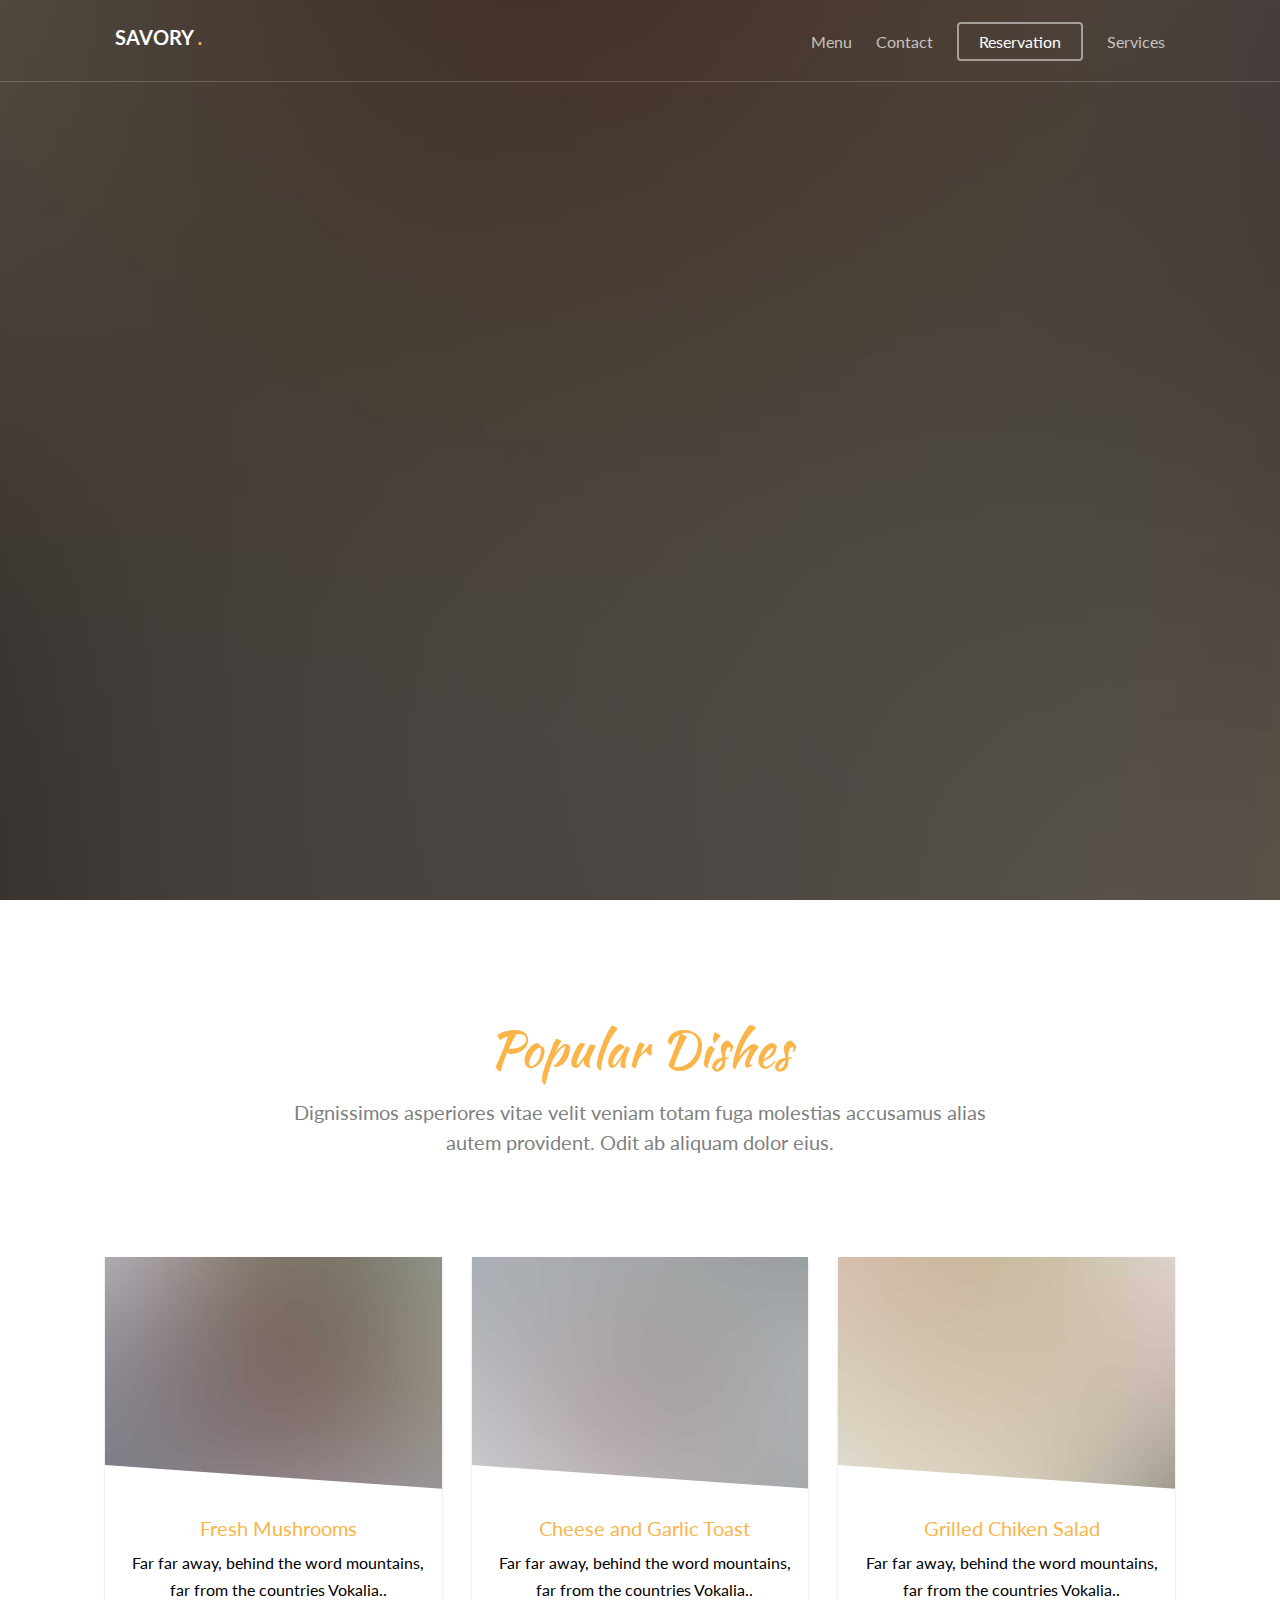
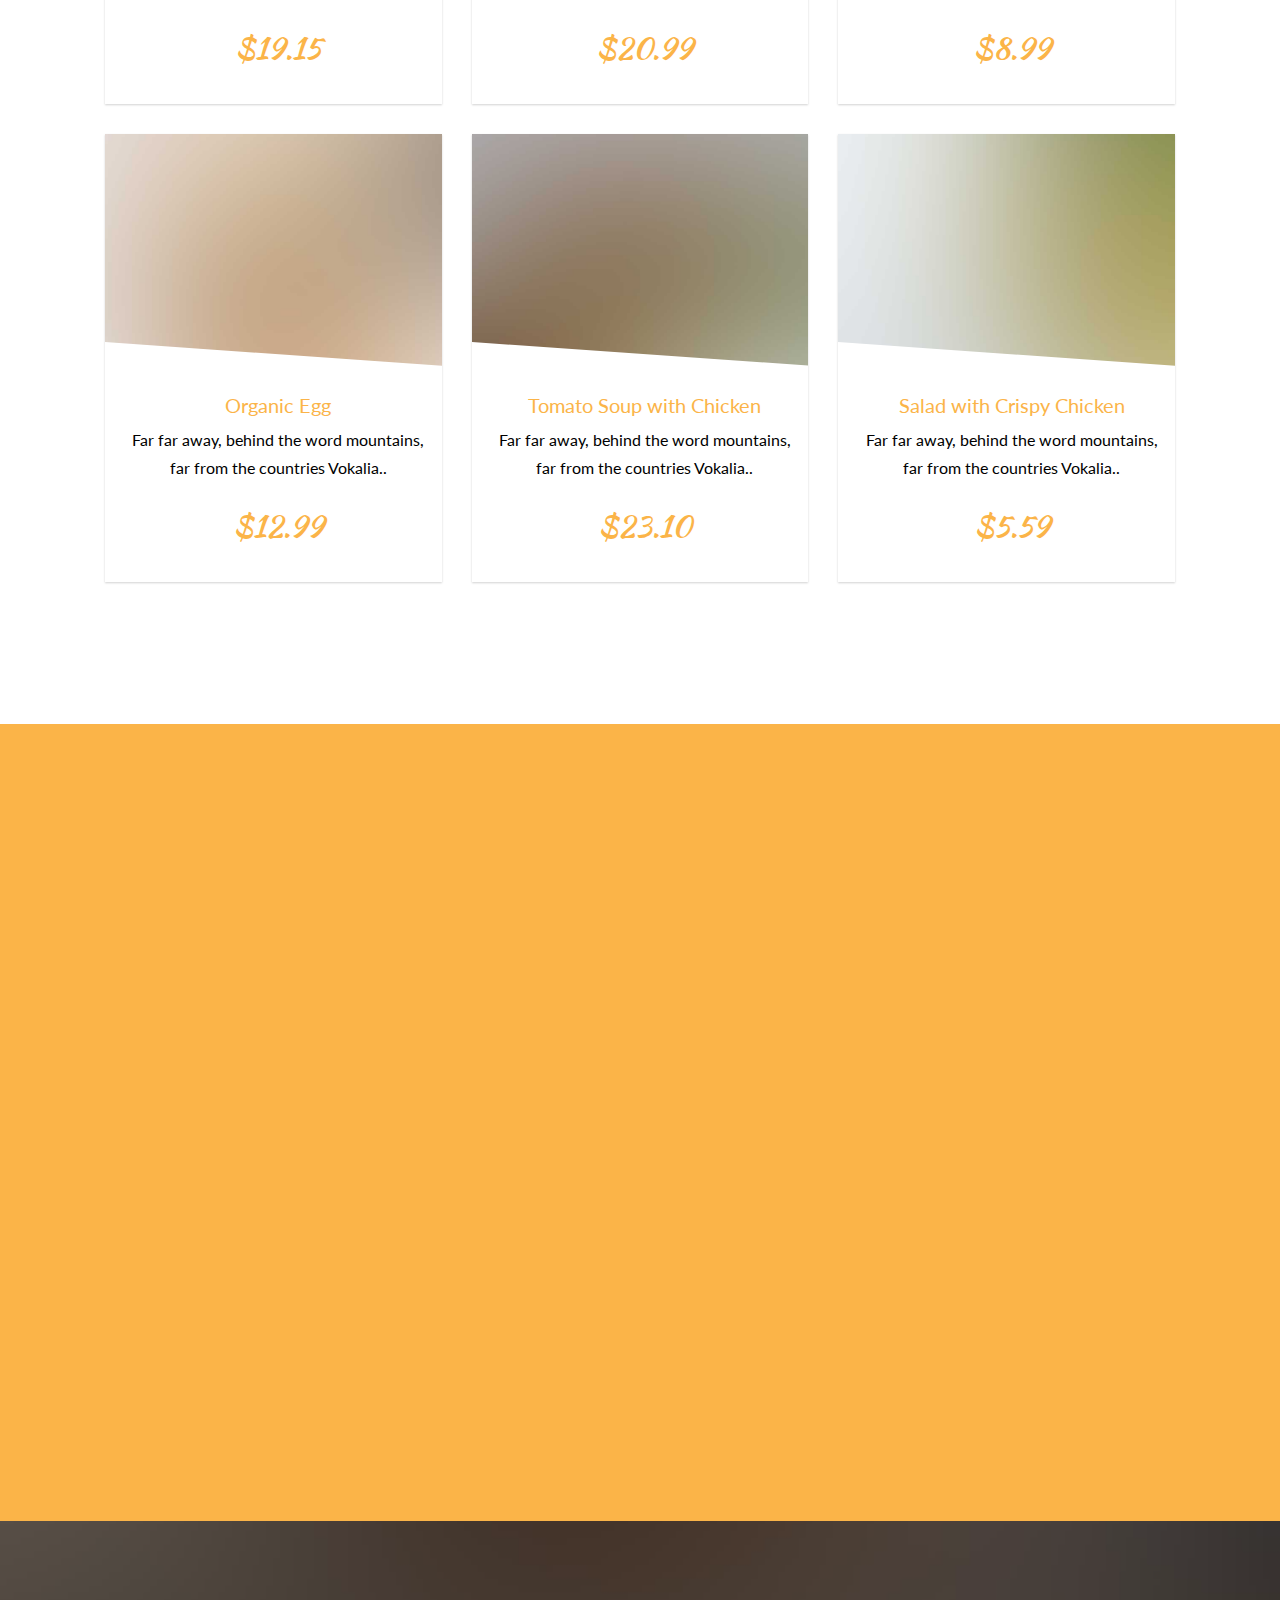
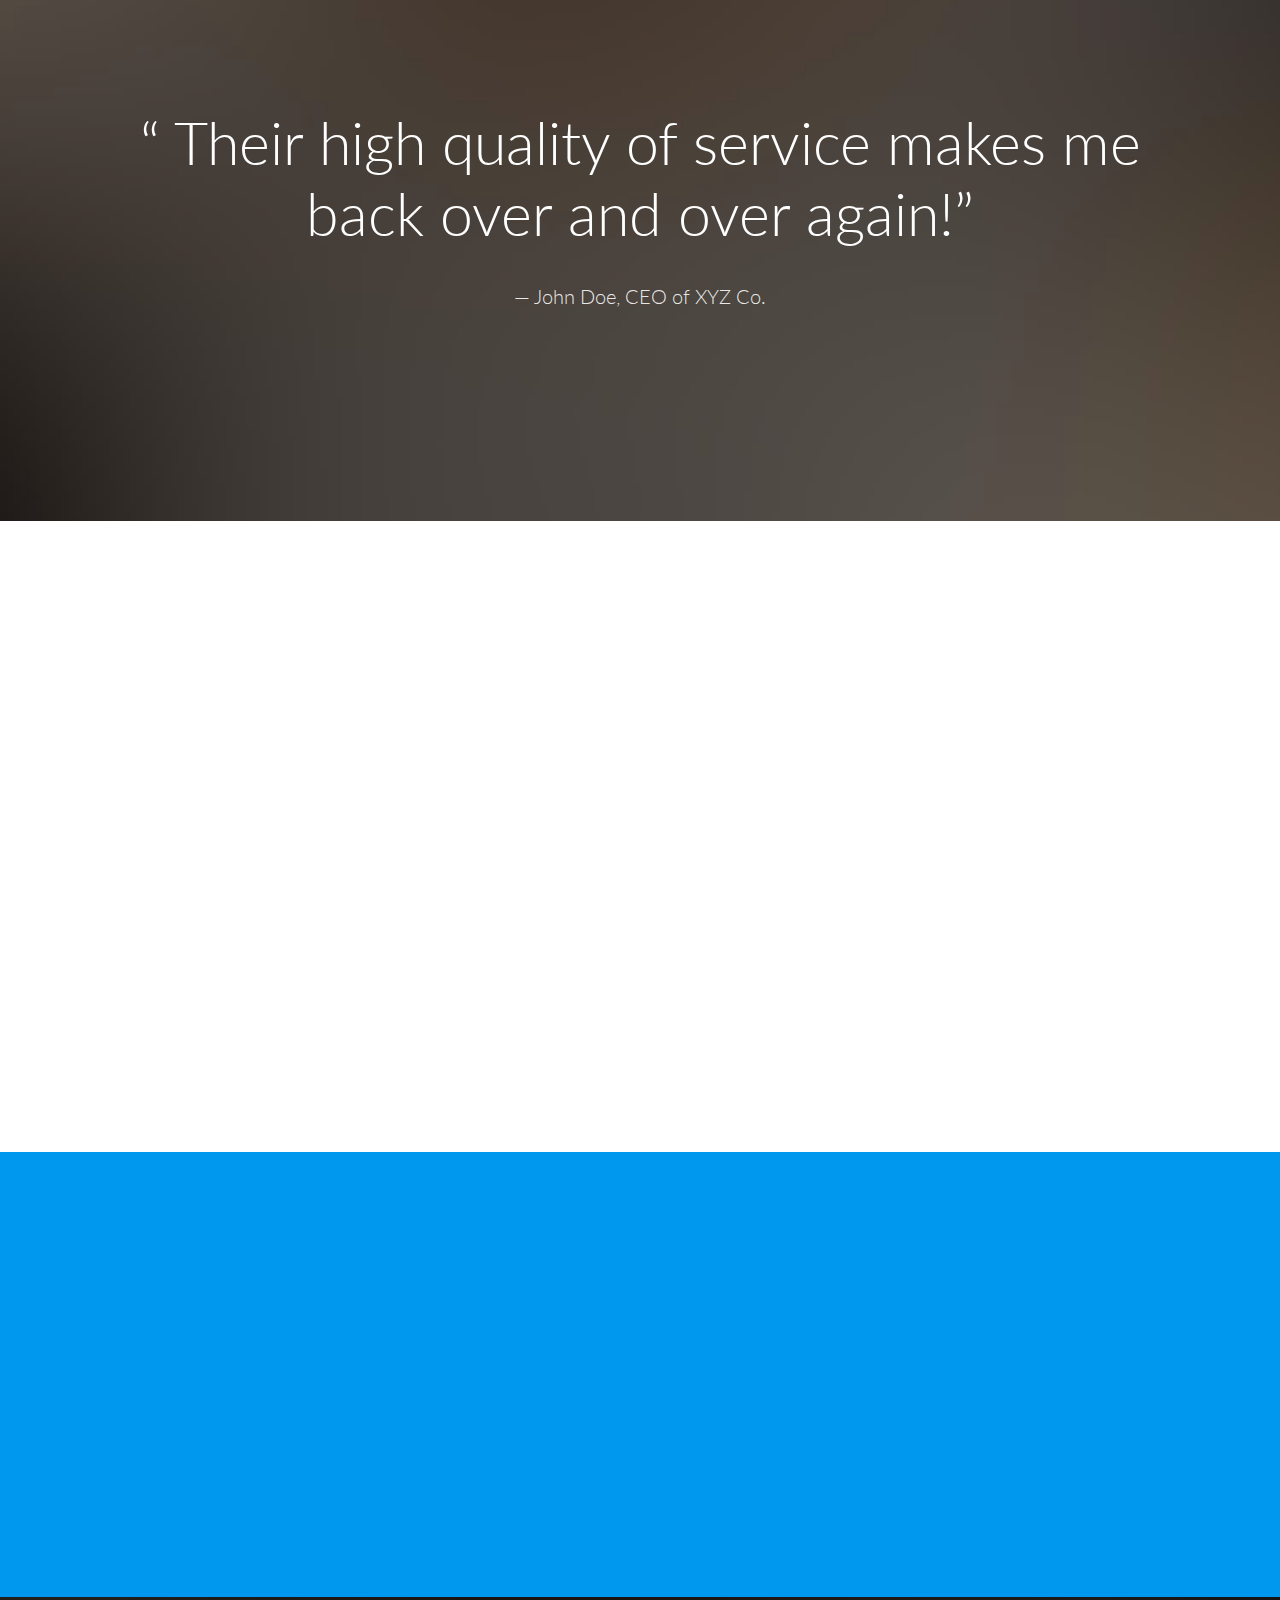
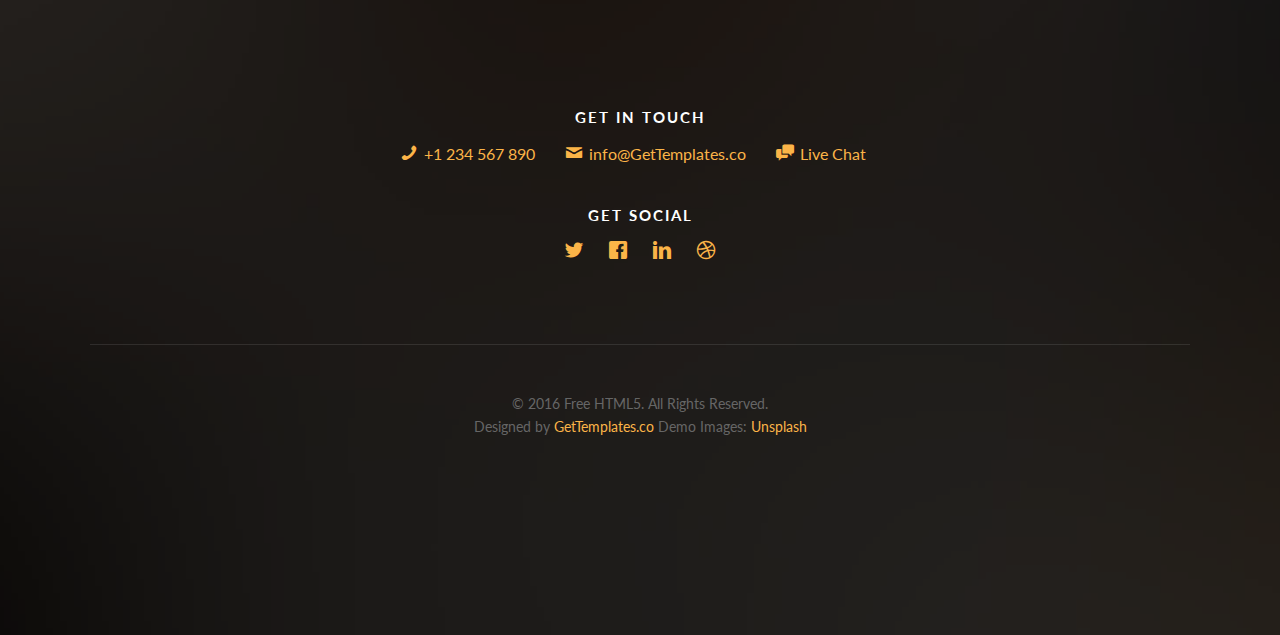
<file: index.html>
﻿<!DOCTYPE HTML>
<!--
	Aesthetic by gettemplates.co
	Twitter: http://twitter.com/gettemplateco
	URL: http://gettemplates.co
-->
<html>
	<head>
	<meta charset="utf-8">
	<meta http-equiv="X-UA-Compatible" content="IE=edge">
	<title>Savory &mdash; Free Website Template, Free HTML5 Template by GetTemplates.co</title>
	<meta name="viewport" content="width=device-width, initial-scale=1">
	<meta name="description" content="Free HTML5 Website Template by GetTemplates.co" />
	<meta name="keywords" content="free website templates, free html5, free template, free bootstrap, free website template, html5, css3, mobile first, responsive" />
	<meta name="author" content="GetTemplates.co" />

  	<!-- Facebook and Twitter integration -->
	<meta property="og:title" content=""/>
	<meta property="og:image" content=""/>
	<meta property="og:url" content=""/>
	<meta property="og:site_name" content=""/>
	<meta property="og:description" content=""/>
	<meta name="twitter:title" content="" />
	<meta name="twitter:image" content="" />
	<meta name="twitter:url" content="" />
	<meta name="twitter:card" content="" />

	<link href="https://fonts.googleapis.com/css?family=Lato:300,400,700" rel="stylesheet">
	<link href="https://fonts.googleapis.com/css?family=Kaushan+Script" rel="stylesheet">
	
	<!-- Animate.css -->
	<link rel="stylesheet" href="css/animate.css">
	<!-- Icomoon Icon Fonts-->
	<link rel="stylesheet" href="css/icomoon.css">
	<!-- Themify Icons-->
	<link rel="stylesheet" href="css/themify-icons.css">
	<!-- Bootstrap  -->
	<link rel="stylesheet" href="css/bootstrap.css">

	<!-- Magnific Popup -->
	<link rel="stylesheet" href="css/magnific-popup.css">

	<!-- Bootstrap DateTimePicker -->
	<link rel="stylesheet" href="css/bootstrap-datetimepicker.min.css">

	<!-- Owl Carousel  -->
	<link rel="stylesheet" href="css/owl.carousel.min.css">
	<link rel="stylesheet" href="css/owl.theme.default.min.css">

	<!-- Theme style  -->
	<link rel="stylesheet" href="css/style.css">

	<!-- Modernizr JS -->
	<script src="js/modernizr-2.6.2.min.js"></script>
	<!-- FOR IE9 below -->
	<!--[if lt IE 9]>
	<script src="js/respond.min.js"></script>
	<![endif]-->

	</head>
	<body>
		
	<div class="gtco-loader"></div>
	
	<div id="page">

	
	<!-- <div class="page-inner"> -->
	<nav class="gtco-nav" role="navigation">
		<div class="gtco-container">
			
			<div class="row">
				<div class="col-sm-4 col-xs-12">
					<div id="gtco-logo"><a href="index.html">Savory <em>.</em></a></div>
				</div>
				<div class="col-xs-8 text-right menu-1">
					<ul>
						<li><a href="menu.html">Menu</a></li>
                        <li><a href="contact.html">Contact</a></li>
                        <li class="btn-cta"><a href="#"><span>Reservation</span></a></li>
						<li class="has-dropdown">
							<a href="services.html">Services</a>
							<ul class="dropdown">
								<li><a href="#">Food Catering</a></li>
								<li><a href="#">Wedding Celebration</a></li>
								<li><a href="#">Birthday's Celebration</a></li>
							</ul>
						</li>
						
					</ul>	
				</div>
			</div>
			
		</div>
	</nav>
	
	<header id="gtco-header" class="gtco-cover gtco-cover-md" role="banner" style="background-image: url(images/img_bg_1.jpg)" data-stellar-background-ratio="0.5">
		<div class="overlay"></div>
		<div class="gtco-container">
			<div class="row">
				<div class="col-md-12 col-md-offset-0 text-left">
					

					<div class="row row-mt-15em">
						<div class="col-md-7 mt-text animate-box" data-animate-effect="fadeInUp">
							<span class="intro-text-small">Hand-crafted by <a href="http://gettemplates.co" target="_blank">GetTemplates.co</a></span>
							<h1 class="cursive-font">All in good taste!</h1>	
						</div>
						<div class="col-md-4 col-md-push-1 animate-box" data-animate-effect="fadeInRight">
							<div class="form-wrap">
								<div class="tab">
									
									<div class="tab-content">
										<div class="tab-content-inner active" data-content="signup">
											<h3 class="cursive-font">Table Reservation</h3>
											<form action="#">
												<div class="row form-group">
													<div class="col-md-12">
														<label for="activities">Persons</label>
														<select name="#" id="activities" class="form-control">
															<option value="">Persons</option>
															<option value="">1</option>
															<option value="">2</option>
															<option value="">3</option>
															<option value="">4</option>
															<option value="">5+</option>
														</select>
													</div>
												</div>
												<div class="row form-group">
													<div class="col-md-12">
														<label for="date-start">Date</label>
														<input type="text" id="date" class="form-control">
													</div>
												</div>
												<div class="row form-group">
													<div class="col-md-12">
														<label for="date-start">Time</label>
														<input type="text" id="time" class="form-control">
													</div>
												</div>

												<div class="row form-group">
													<div class="col-md-12">
														<input type="submit" class="btn btn-primary btn-block" value="Reserve Now">
													</div>
												</div>
											</form>	
										</div>

										
									</div>
								</div>
							</div>
						</div>
					</div>
							
					
				</div>
			</div>
		</div>
	</header>

	
	
	<div class="gtco-section">
		<div class="gtco-container">
			<div class="row">
				<div class="col-md-8 col-md-offset-2 text-center gtco-heading">
					<h2 class="cursive-font primary-color">Popular Dishes</h2>
					<p>Dignissimos asperiores vitae velit veniam totam fuga molestias accusamus alias autem provident. Odit ab aliquam dolor eius.</p>
				</div>
			</div>
			<div class="row">

				<div class="col-lg-4 col-md-4 col-sm-6">
					<a href="images/img_1.jpg" class="fh5co-card-item image-popup">
						<figure>
							<div class="overlay"><i class="ti-plus"></i></div>
							<img src="images/img_1.jpg" alt="Image" class="img-responsive">
						</figure>
						<div class="fh5co-text">
							<h2>Fresh Mushrooms</h2>
							<p>Far far away, behind the word mountains, far from the countries Vokalia..</p>
							<p><span class="price cursive-font">$19.15</span></p>
						</div>
					</a>
				</div>
				<div class="col-lg-4 col-md-4 col-sm-6">
					<a href="images/img_2.jpg" class="fh5co-card-item image-popup">
						<figure>
							<div class="overlay"><i class="ti-plus"></i></div>
							<img src="images/img_2.jpg" alt="Image" class="img-responsive">
						</figure>
						<div class="fh5co-text">
							<h2>Cheese and Garlic Toast</h2>
							<p>Far far away, behind the word mountains, far from the countries Vokalia..</p>
							<p><span class="price cursive-font">$20.99</span></p>
						</div>
					</a>
				</div>
				<div class="col-lg-4 col-md-4 col-sm-6">
					<a href="images/img_3.jpg" class="fh5co-card-item image-popup">
						<figure>
							<div class="overlay"><i class="ti-plus"></i></div>
							<img src="images/img_3.jpg" alt="Image" class="img-responsive">
						</figure>
						<div class="fh5co-text">
							<h2>Grilled Chiken Salad</h2>
							<p>Far far away, behind the word mountains, far from the countries Vokalia..</p>
							<p><span class="price cursive-font">$8.99</span></p>

						</div>
					</a>
				</div>


				<div class="col-lg-4 col-md-4 col-sm-6">
					<a href="images/img_4.jpg" class="fh5co-card-item image-popup">
						<figure>
							<div class="overlay"><i class="ti-plus"></i></div>
							<img src="images/img_4.jpg" alt="Image" class="img-responsive">
						</figure>
						<div class="fh5co-text">
							<h2>Organic Egg</h2>
							<p>Far far away, behind the word mountains, far from the countries Vokalia..</p>
							<p><span class="price cursive-font">$12.99</span></p>
						</div>
					</a>
				</div>

				<div class="col-lg-4 col-md-4 col-sm-6">
					<a href="images/img_5.jpg" class="fh5co-card-item image-popup">
						<figure>
							<div class="overlay"><i class="ti-plus"></i></div>
							<img src="images/img_5.jpg" alt="Image" class="img-responsive">
						</figure>
						<div class="fh5co-text">
							<h2>Tomato Soup with Chicken</h2>
							<p>Far far away, behind the word mountains, far from the countries Vokalia..</p>
							<p><span class="price cursive-font">$23.10</span></p>
						</div>
					</a>
				</div>

				<div class="col-lg-4 col-md-4 col-sm-6">
					<a href="images/img_6.jpg" class="fh5co-card-item image-popup">
						<figure>
							<div class="overlay"><i class="ti-plus"></i></div>
							<img src="images/img_6.jpg" alt="Image" class="img-responsive">
						</figure>
						<div class="fh5co-text">
							<h2>Salad with Crispy Chicken</h2>
							<p>Far far away, behind the word mountains, far from the countries Vokalia..</p>
							<p><span class="price cursive-font">$5.59</span></p>
						</div>
					</a>
				</div>

			</div>
		</div>
	</div>
	
	<div id="gtco-features">
		<div class="gtco-container">
			<div class="row">
				<div class="col-md-8 col-md-offset-2 text-center gtco-heading animate-box">
					<h2 class="cursive-font">Our Services</h2>
					<p>Dignissimos asperiores vitae velit veniam totam fuga molestias accusamus alias autem provident. Odit ab aliquam dolor eius.</p>
				</div>
			</div>
			<div class="row">
				<div class="col-md-4 col-sm-6">
					<div class="feature-center animate-box" data-animate-effect="fadeIn">
						<span class="icon">
							<i class="ti-face-smile"></i>
						</span>
						<h3>Happy People</h3>
						<p>Dignissimos asperiores vitae velit veniam totam fuga molestias accusamus alias autem provident. Odit ab aliquam dolor eius.</p>
					</div>
				</div>
				<div class="col-md-4 col-sm-6">
					<div class="feature-center animate-box" data-animate-effect="fadeIn">
						<span class="icon">
							<i class="ti-thought"></i>
						</span>
						<h3>Creative Culinary</h3>
						<p>Dignissimos asperiores vitae velit veniam totam fuga molestias accusamus alias autem provident. Odit ab aliquam dolor eius.</p>
					</div>
				</div>
				<div class="col-md-4 col-sm-6">
					<div class="feature-center animate-box" data-animate-effect="fadeIn">
						<span class="icon">
							<i class="ti-truck"></i>
						</span>
						<h3>Food Delivery</h3>
						<p>Dignissimos asperiores vitae velit veniam totam fuga molestias accusamus alias autem provident. Odit ab aliquam dolor eius.</p>
					</div>
				</div>
				

			</div>
		</div>
	</div>


	<div class="gtco-cover gtco-cover-sm" style="background-image: url(images/img_bg_1.jpg)"  data-stellar-background-ratio="0.5">
		<div class="overlay"></div>
		<div class="gtco-container text-center">
			<div class="display-t">
				<div class="display-tc">
					<h1>&ldquo; Their high quality of service makes me back over and over again!&rdquo;</h1>
					<p>&mdash; John Doe, CEO of XYZ Co.</p>
				</div>	
			</div>
		</div>
	</div>

	<div id="gtco-counter" class="gtco-section">
		<div class="gtco-container">

			<div class="row">
				<div class="col-md-8 col-md-offset-2 text-center gtco-heading animate-box">
					<h2 class="cursive-font primary-color">Fun Facts</h2>
					<p>Dignissimos asperiores vitae velit veniam totam fuga molestias accusamus alias autem provident. Odit ab aliquam dolor eius.</p>
				</div>
			</div>

			<div class="row">
				
				<div class="col-md-3 col-sm-6 animate-box" data-animate-effect="fadeInUp">
					<div class="feature-center">
						<span class="counter js-counter" data-from="0" data-to="5" data-speed="5000" data-refresh-interval="50">1</span>
						<span class="counter-label">Avg. Rating</span>

					</div>
				</div>
				<div class="col-md-3 col-sm-6 animate-box" data-animate-effect="fadeInUp">
					<div class="feature-center">
						<span class="counter js-counter" data-from="0" data-to="43" data-speed="5000" data-refresh-interval="50">1</span>
						<span class="counter-label">Food Types</span>
					</div>
				</div>
				<div class="col-md-3 col-sm-6 animate-box" data-animate-effect="fadeInUp">
					<div class="feature-center">
						<span class="counter js-counter" data-from="0" data-to="32" data-speed="5000" data-refresh-interval="50">1</span>
						<span class="counter-label">Chef Cook</span>
					</div>
				</div>
				<div class="col-md-3 col-sm-6 animate-box" data-animate-effect="fadeInUp">
					<div class="feature-center">
						<span class="counter js-counter" data-from="0" data-to="1985" data-speed="5000" data-refresh-interval="50">1</span>
						<span class="counter-label">Year Started</span>

					</div>
				</div>
					
			</div>
		</div>
	</div>

	

	<div id="gtco-subscribe">
		<div class="gtco-container">
			<div class="row animate-box">
				<div class="col-md-8 col-md-offset-2 text-center gtco-heading">
					<h2 class="cursive-font">Subscribe</h2>
					<p>Be the first to know about the new templates.</p>
				</div>
			</div>
			<div class="row animate-box">
				<div class="col-md-8 col-md-offset-2">
					<form class="form-inline">
						<div class="col-md-6 col-sm-6">
							<div class="form-group">
								<label for="email" class="sr-only">Email</label>
								<input type="email" class="form-control" id="email" placeholder="Your Email">
							</div>
						</div>
						<div class="col-md-6 col-sm-6">
							<button type="submit" class="btn btn-default btn-block">Subscribe</button>
						</div>
					</form>
				</div>
			</div>
		</div>
	</div>

	<footer id="gtco-footer" role="contentinfo" style="background-image: url(images/img_bg_1.jpg)" data-stellar-background-ratio="0.5">
		<div class="overlay"></div>
		<div class="gtco-container">
			<div class="row row-pb-md">

				

				
				<div class="col-md-12 text-center">
					<div class="gtco-widget">
						<h3>Get In Touch</h3>
						<ul class="gtco-quick-contact">
							<li><a href="#"><i class="icon-phone"></i> +1 234 567 890</a></li>
							<li><a href="#"><i class="icon-mail2"></i> info@GetTemplates.co</a></li>
							<li><a href="#"><i class="icon-chat"></i> Live Chat</a></li>
						</ul>
					</div>
					<div class="gtco-widget">
						<h3>Get Social</h3>
						<ul class="gtco-social-icons">
							<li><a href="#"><i class="icon-twitter"></i></a></li>
							<li><a href="#"><i class="icon-facebook"></i></a></li>
							<li><a href="#"><i class="icon-linkedin"></i></a></li>
							<li><a href="#"><i class="icon-dribbble"></i></a></li>
						</ul>
					</div>
				</div>

				<div class="col-md-12 text-center copyright">
					<p><small class="block">&copy; 2016 Free HTML5. All Rights Reserved.</small> 
						<small class="block">Designed by <a href="http://gettemplates.co/" target="_blank">GetTemplates.co</a> Demo Images: <a href="http://unsplash.com/" target="_blank">Unsplash</a></small></p>
				</div>

			</div>

			

		</div>
	</footer>
	<!-- </div> -->

	</div>

	<div class="gototop js-top">
		<a href="#" class="js-gotop"><i class="icon-arrow-up"></i></a>
	</div>
	
	<!-- jQuery -->
	<script src="js/jquery.min.js"></script>
	<!-- jQuery Easing -->
	<script src="js/jquery.easing.1.3.js"></script>
	<!-- Bootstrap -->
	<script src="js/bootstrap.min.js"></script>
	<!-- Waypoints -->
	<script src="js/jquery.waypoints.min.js"></script>
	<!-- Carousel -->
	<script src="js/owl.carousel.min.js"></script>
	<!-- countTo -->
	<script src="js/jquery.countTo.js"></script>

	<!-- Stellar Parallax -->
	<script src="js/jquery.stellar.min.js"></script>

	<!-- Magnific Popup -->
	<script src="js/jquery.magnific-popup.min.js"></script>
	<script src="js/magnific-popup-options.js"></script>
	
	<script src="js/moment.min.js"></script>
	<script src="js/bootstrap-datetimepicker.min.js"></script>


	<!-- Main -->
	<script src="js/main.js"></script>

	</body>
</html>
</file>
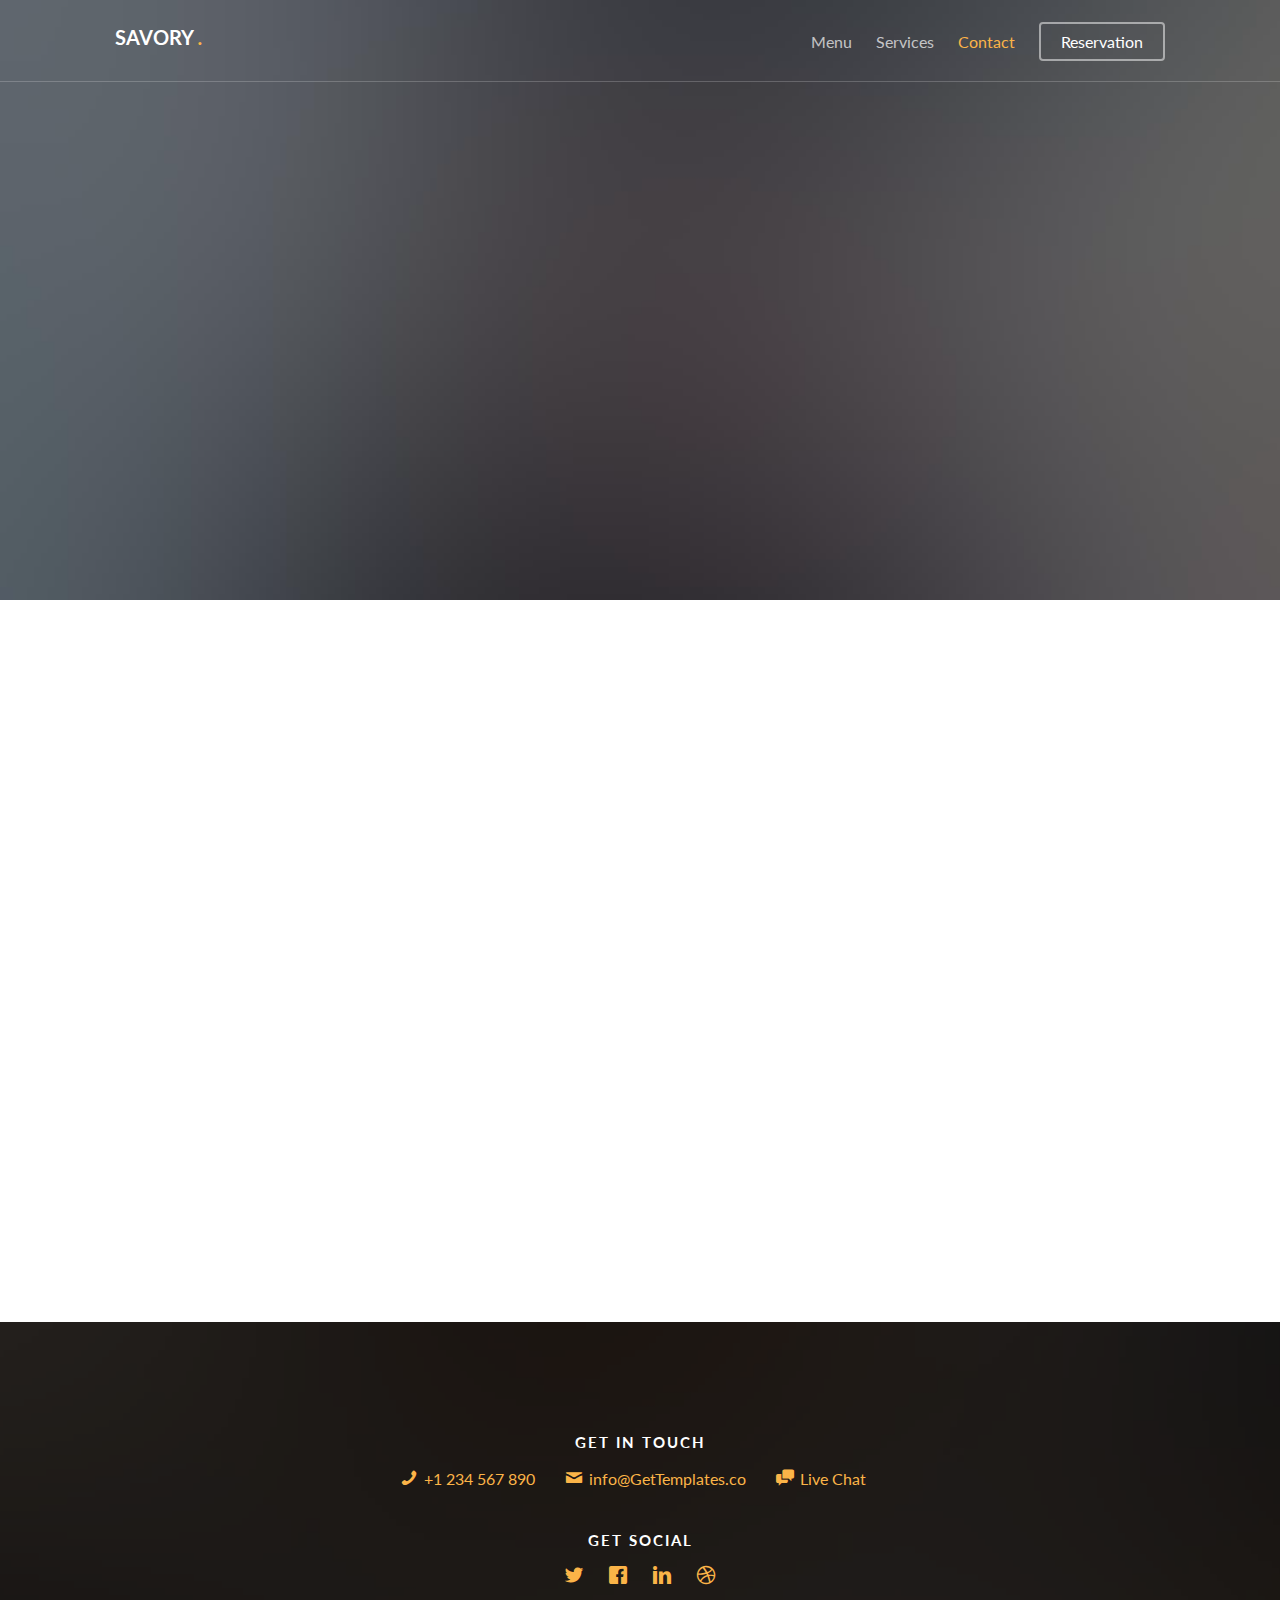
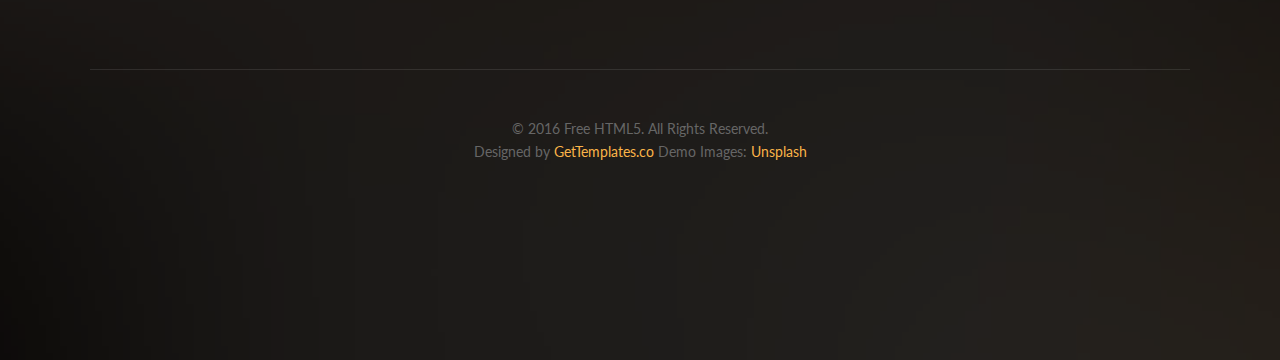
<file: contact.html>
<!DOCTYPE HTML>
<!--
	Aesthetic by gettemplates.co
	Twitter: http://twitter.com/gettemplateco
	URL: http://gettemplates.co
-->
<html>
	<head>
	<meta charset="utf-8">
	<meta http-equiv="X-UA-Compatible" content="IE=edge">
	<title>Savory &mdash; Free Website Template, Free HTML5 Template by GetTemplates.co</title>
	<meta name="viewport" content="width=device-width, initial-scale=1">
	<meta name="description" content="Free HTML5 Website Template by GetTemplates.co" />
	<meta name="keywords" content="free website templates, free html5, free template, free bootstrap, free website template, html5, css3, mobile first, responsive" />
	<meta name="author" content="GetTemplates.co" />

  	<!-- Facebook and Twitter integration -->
	<meta property="og:title" content=""/>
	<meta property="og:image" content=""/>
	<meta property="og:url" content=""/>
	<meta property="og:site_name" content=""/>
	<meta property="og:description" content=""/>
	<meta name="twitter:title" content="" />
	<meta name="twitter:image" content="" />
	<meta name="twitter:url" content="" />
	<meta name="twitter:card" content="" />

	<link href="https://fonts.googleapis.com/css?family=Lato:300,400,700" rel="stylesheet">
	<link href="https://fonts.googleapis.com/css?family=Kaushan+Script" rel="stylesheet">
	
	<!-- Animate.css -->
	<link rel="stylesheet" href="css/animate.css">
	<!-- Icomoon Icon Fonts-->
	<link rel="stylesheet" href="css/icomoon.css">
	<!-- Themify Icons-->
	<link rel="stylesheet" href="css/themify-icons.css">
	<!-- Bootstrap  -->
	<link rel="stylesheet" href="css/bootstrap.css">

	<!-- Magnific Popup -->
	<link rel="stylesheet" href="css/magnific-popup.css">

	<!-- Bootstrap DateTimePicker -->
	<link rel="stylesheet" href="css/bootstrap-datetimepicker.min.css">



	<!-- Owl Carousel  -->
	<link rel="stylesheet" href="css/owl.carousel.min.css">
	<link rel="stylesheet" href="css/owl.theme.default.min.css">

	<!-- Theme style  -->
	<link rel="stylesheet" href="css/style.css">

	<!-- Modernizr JS -->
	<script src="js/modernizr-2.6.2.min.js"></script>
	<!-- FOR IE9 below -->
	<!--[if lt IE 9]>
	<script src="js/respond.min.js"></script>
	<![endif]-->

	</head>
	<body>
		
	<div class="gtco-loader"></div>
	
	<div id="page">

	
	<!-- <div class="page-inner"> -->
	<nav class="gtco-nav" role="navigation">
		<div class="gtco-container">
			
			<div class="row">
				<div class="col-sm-4 col-xs-12">
					<div id="gtco-logo"><a href="index.html">Savory <em>.</em></a></div>
				</div>
				<div class="col-xs-8 text-right menu-1">
					<ul>
						<li><a href="menu.html">Menu</a></li>
						<li class="has-dropdown">
							<a href="services.html">Services</a>
							<ul class="dropdown">
								<li><a href="#">Food Catering</a></li>
								<li><a href="#">Wedding Celebration</a></li>
								<li><a href="#">Birthday's Celebration</a></li>
							</ul>
						</li>
						<li class="active"><a href="contact.html">Contact</a></li>
						<li class="btn-cta"><a href="#"><span>Reservation</span></a></li>
					</ul>	
				</div>
			</div>
			
		</div>
	</nav>
	
	<header id="gtco-header" class="gtco-cover gtco-cover-sm" role="banner" style="background-image: url(images/img_bg_3.jpg)">
		<div class="overlay"></div>
		<div class="gtco-container">
			<div class="row">
				<div class="col-md-12 col-md-offset-0 text-center">

					<div class="row row-mt-15em">
						<div class="col-md-12 mt-text animate-box" data-animate-effect="fadeInUp">
							<span class="intro-text-small">Hand-crafted by <a href="http://gettemplates.co" target="_blank">GetTemplates.co</a></span>
							<h1 class="cursive-font">Say hello!</h1>	
						</div>
						
					</div>
					
				</div>
			</div>
		</div>
	</header>
	
	
	<div class="gtco-section">
		<div class="gtco-container">
			<div class="row">
				<div class="col-md-12">
					<div class="col-md-6 animate-box">
					<h3>Get In Touch</h3>
					<form action="#">
						<div class="row form-group">
							<div class="col-md-12">
								<label class="sr-only" for="name">Name</label>
								<input type="text" id="name" class="form-control" placeholder="Your firstname">
							</div>
							
						</div>

						<div class="row form-group">
							<div class="col-md-12">
								<label class="sr-only" for="email">Email</label>
								<input type="text" id="email" class="form-control" placeholder="Your email address">
							</div>
						</div>
						<div class="row form-group">
							<div class="col-md-12">
								<label class="sr-only" for="message">Message</label>
								<textarea name="message" id="message" cols="30" rows="10" class="form-control" placeholder="Write us something"></textarea>
							</div>
						</div>
						<div class="form-group">
							<input type="submit" value="Send Message" class="btn btn-primary">
						</div>

					</form>		
				</div>
				<div class="col-md-5 col-md-push-1 animate-box">
					
					<div class="gtco-contact-info">
						<h3>Contact Information</h3>
						<ul>
							<li class="address">198 West 21th Street, <br> Suite 721 New York NY 10016</li>
							<li class="phone"><a href="tel://1234567920">+ 1235 2355 98</a></li>
							<li class="email"><a href="mailto:info@yoursite.com">info@yoursite.com</a></li>
							<li class="url"><a href="http://FreeHTML5.co">FreeHTML5.co</a></li>
						</ul>
					</div>


				</div>
				</div>
			</div>
		</div>
	</div>

	<footer id="gtco-footer" role="contentinfo" style="background-image: url(images/img_bg_1.jpg)" data-stellar-background-ratio="0.5">
		<div class="overlay"></div>
		<div class="gtco-container">
			<div class="row row-pb-md">

				

				
				<div class="col-md-12 text-center">
					<div class="gtco-widget">
						<h3>Get In Touch</h3>
						<ul class="gtco-quick-contact">
							<li><a href="#"><i class="icon-phone"></i> +1 234 567 890</a></li>
							<li><a href="#"><i class="icon-mail2"></i> info@GetTemplates.co</a></li>
							<li><a href="#"><i class="icon-chat"></i> Live Chat</a></li>
						</ul>
					</div>
					<div class="gtco-widget">
						<h3>Get Social</h3>
						<ul class="gtco-social-icons">
							<li><a href="#"><i class="icon-twitter"></i></a></li>
							<li><a href="#"><i class="icon-facebook"></i></a></li>
							<li><a href="#"><i class="icon-linkedin"></i></a></li>
							<li><a href="#"><i class="icon-dribbble"></i></a></li>
						</ul>
					</div>
				</div>

				<div class="col-md-12 text-center copyright">
					<p><small class="block">&copy; 2016 Free HTML5. All Rights Reserved.</small> 
						<small class="block">Designed by <a href="http://gettemplates.co/" target="_blank">GetTemplates.co</a> Demo Images: <a href="http://unsplash.com/" target="_blank">Unsplash</a></small></p>
				</div>

			</div>

			

		</div>
	</footer>
	<!-- </div> -->

	</div>

	<div class="gototop js-top">
		<a href="#" class="js-gotop"><i class="icon-arrow-up"></i></a>
	</div>
	
	<!-- jQuery -->
	<script src="js/jquery.min.js"></script>
	<!-- jQuery Easing -->
	<script src="js/jquery.easing.1.3.js"></script>
	<!-- Bootstrap -->
	<script src="js/bootstrap.min.js"></script>
	<!-- Waypoints -->
	<script src="js/jquery.waypoints.min.js"></script>
	<!-- Carousel -->
	<script src="js/owl.carousel.min.js"></script>
	<!-- countTo -->
	<script src="js/jquery.countTo.js"></script>

	<!-- Stellar Parallax -->
	<script src="js/jquery.stellar.min.js"></script>

	<!-- Magnific Popup -->
	<script src="js/jquery.magnific-popup.min.js"></script>
	<script src="js/magnific-popup-options.js"></script>
	
	<script src="js/moment.min.js"></script>
	<script src="js/bootstrap-datetimepicker.min.js"></script>


	<!-- Main -->
	<script src="js/main.js"></script>

	</body>
</html>
</file>
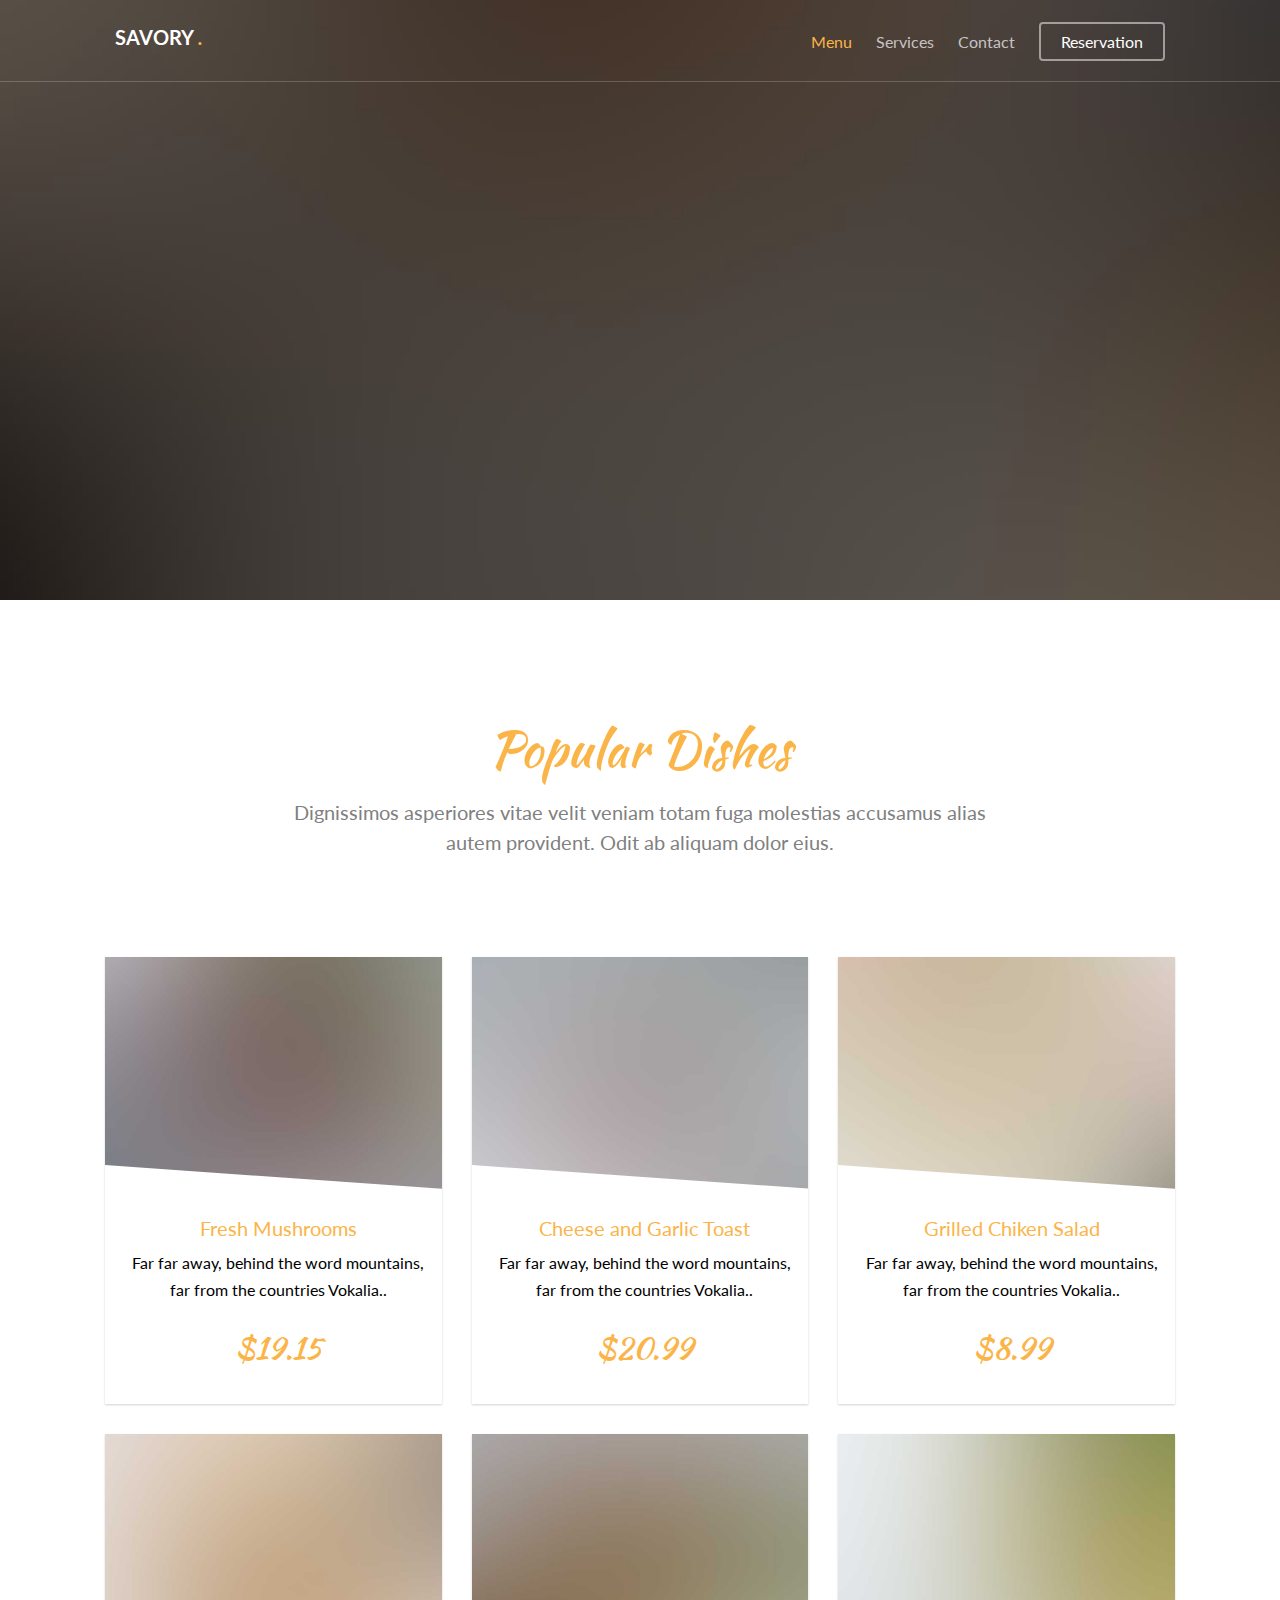
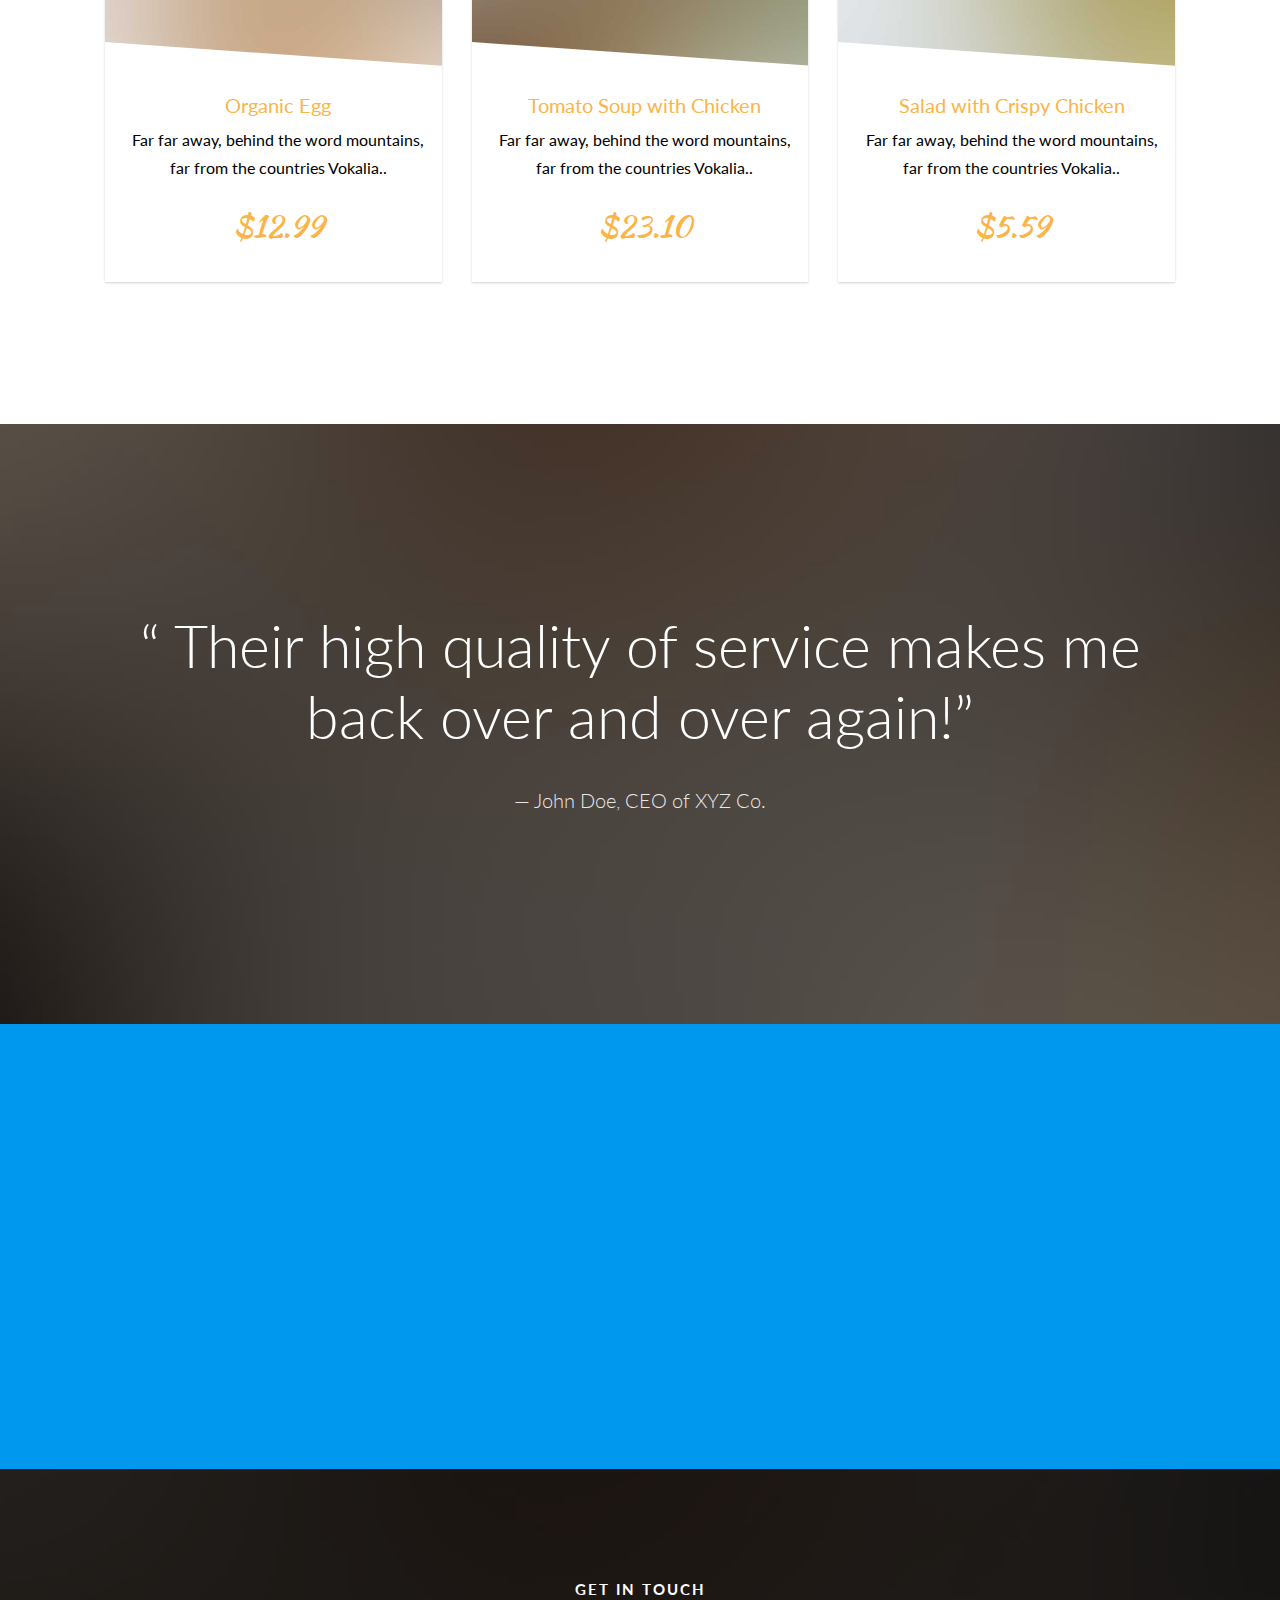
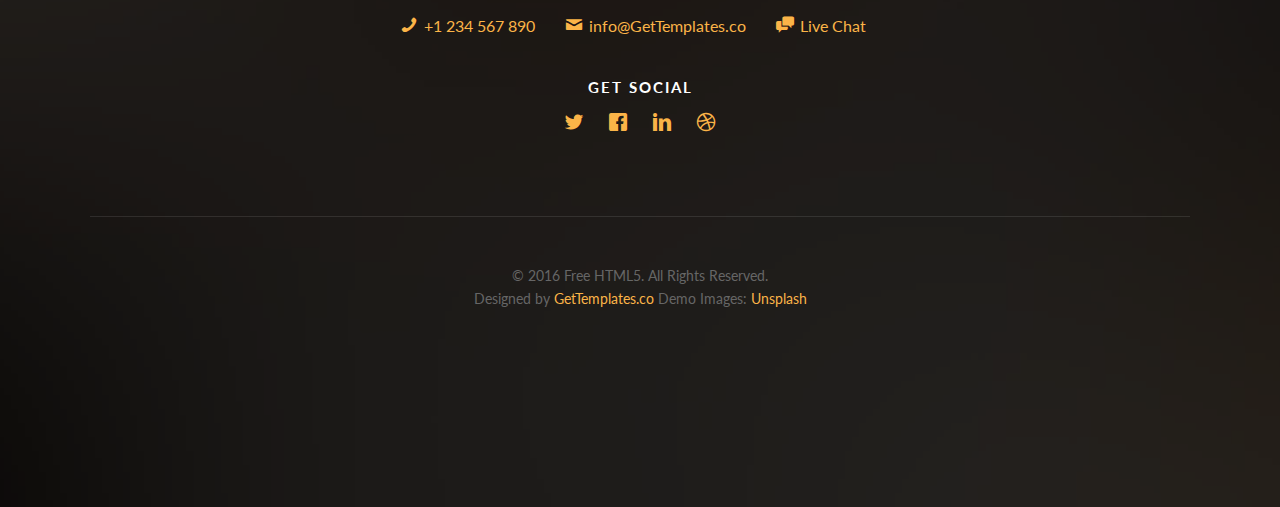
<file: menu.html>
﻿<!DOCTYPE HTML>
<!--
	Aesthetic by gettemplates.co
	Twitter: http://twitter.com/gettemplateco
	URL: http://gettemplates.co
-->
<html>
	<head>
	<meta charset="utf-8">
	<meta http-equiv="X-UA-Compatible" content="IE=edge">
	<title>Savory &mdash; Free Website Template, Free HTML5 Template by GetTemplates.co</title>
	<meta name="viewport" content="width=device-width, initial-scale=1">
	<meta name="description" content="Free HTML5 Website Template by GetTemplates.co" />
	<meta name="keywords" content="free website templates, free html5, free template, free bootstrap, free website template, html5, css3, mobile first, responsive" />
	<meta name="author" content="GetTemplates.co" />

  	<!-- Facebook and Twitter integration -->
	<meta property="og:title" content=""/>
	<meta property="og:image" content=""/>
	<meta property="og:url" content=""/>
	<meta property="og:site_name" content=""/>
	<meta property="og:description" content=""/>
	<meta name="twitter:title" content="" />
	<meta name="twitter:image" content="" />
	<meta name="twitter:url" content="" />
	<meta name="twitter:card" content="" />

	<link href="https://fonts.googleapis.com/css?family=Lato:300,400,700" rel="stylesheet">
	<link href="https://fonts.googleapis.com/css?family=Kaushan+Script" rel="stylesheet">
	
	<!-- Animate.css -->
	<link rel="stylesheet" href="css/animate.css">
	<!-- Icomoon Icon Fonts-->
	<link rel="stylesheet" href="css/icomoon.css">
	<!-- Themify Icons-->
	<link rel="stylesheet" href="css/themify-icons.css">
	<!-- Bootstrap  -->
	<link rel="stylesheet" href="css/bootstrap.css">

	<!-- Magnific Popup -->
	<link rel="stylesheet" href="css/magnific-popup.css">

	<!-- Bootstrap DateTimePicker -->
	<link rel="stylesheet" href="css/bootstrap-datetimepicker.min.css">



	<!-- Owl Carousel  -->
	<link rel="stylesheet" href="css/owl.carousel.min.css">
	<link rel="stylesheet" href="css/owl.theme.default.min.css">

	<!-- Theme style  -->
	<link rel="stylesheet" href="css/style.css">

	<!-- Modernizr JS -->
	<script src="js/modernizr-2.6.2.min.js"></script>
	<!-- FOR IE9 below -->
	<!--[if lt IE 9]>
	<script src="js/respond.min.js"></script>
	<![endif]-->

	</head>
	<body>
		
	<div class="gtco-loader"></div>
	
	<div id="page">

	
	<!-- <div class="page-inner"> -->
	<nav class="gtco-nav" role="navigation">
		<div class="gtco-container">
			
			<div class="row">
				<div class="col-sm-4 col-xs-12">
					<div id="gtco-logo"><a href="index.html">Savory <em>.</em></a></div>
				</div>
				<div class="col-xs-8 text-right menu-1">
					<ul>
						<li class="active"><a href="menu.html">Menu</a></li>
						<li class="has-dropdown">
							<a href="services.html">Services</a>
							<ul class="dropdown">
								<li><a href="#">Food Catering</a></li>
								<li><a href="#">Wedding Celebration</a></li>
								<li><a href="#">Birthday's Celebration</a></li>
							</ul>
						</li>
						<li><a href="contact.html">Contact</a></li>
						<li class="btn-cta"><a href="#"><span>Reservation</span></a></li>
					</ul>	
				</div>
			</div>
			
		</div>
	</nav>
	
	<header id="gtco-header" class="gtco-cover gtco-cover-sm" role="banner" style="background-image: url(images/img_bg_1.jpg)" data-stellar-background-ratio="0.5">
		<div class="overlay"></div>
		<div class="gtco-container">
			<div class="row">
				<div class="col-md-12 col-md-offset-0 text-center">
					

					<div class="row row-mt-15em">
						<div class="col-md-12 mt-text animate-box" data-animate-effect="fadeInUp">
							<span class="intro-text-small">Hand-crafted by <a href="http://gettemplates.co" target="_blank">GetTemplates.co</a></span>
							<h1 class="cursive-font">Taste all our menu!</h1>	
						</div>
						
					</div>
							
					
				</div>
			</div>
		</div>
	</header>

	
	
	<div class="gtco-section">
		<div class="gtco-container">
			<div class="row">
				<div class="col-md-8 col-md-offset-2 text-center gtco-heading">
					<h2 class="cursive-font primary-color">Popular Dishes</h2>
					<p>Dignissimos asperiores vitae velit veniam totam fuga molestias accusamus alias autem provident. Odit ab aliquam dolor eius.</p>
				</div>
			</div>
			<div class="row">

				<div class="col-lg-4 col-md-4 col-sm-6">
					<a href="images/img_1.jpg" class="fh5co-card-item image-popup">
						<figure>
							<div class="overlay"><i class="ti-plus"></i></div>
							<img src="images/img_1.jpg" alt="Image" class="img-responsive">
						</figure>
						<div class="fh5co-text">
							<h2>Fresh Mushrooms</h2>
							<p>Far far away, behind the word mountains, far from the countries Vokalia..</p>
							<p><span class="price cursive-font">$19.15</span></p>
						</div>
					</a>
				</div>
				<div class="col-lg-4 col-md-4 col-sm-6">
					<a href="images/img_2.jpg" class="fh5co-card-item image-popup">
						<figure>
							<div class="overlay"><i class="ti-plus"></i></div>
							<img src="images/img_2.jpg" alt="Image" class="img-responsive">
						</figure>
						<div class="fh5co-text">
							<h2>Cheese and Garlic Toast</h2>
							<p>Far far away, behind the word mountains, far from the countries Vokalia..</p>
							<p><span class="price cursive-font">$20.99</span></p>
						</div>
					</a>
				</div>
				<div class="col-lg-4 col-md-4 col-sm-6">
					<a href="images/img_3.jpg" class="fh5co-card-item image-popup">
						<figure>
							<div class="overlay"><i class="ti-plus"></i></div>
							<img src="images/img_3.jpg" alt="Image" class="img-responsive">
						</figure>
						<div class="fh5co-text">
							<h2>Grilled Chiken Salad</h2>
							<p>Far far away, behind the word mountains, far from the countries Vokalia..</p>
							<p><span class="price cursive-font">$8.99</span></p>

						</div>
					</a>
				</div>


				<div class="col-lg-4 col-md-4 col-sm-6">
					<a href="images/img_4.jpg" class="fh5co-card-item image-popup">
						<figure>
							<div class="overlay"><i class="ti-plus"></i></div>
							<img src="images/img_4.jpg" alt="Image" class="img-responsive">
						</figure>
						<div class="fh5co-text">
							<h2>Organic Egg</h2>
							<p>Far far away, behind the word mountains, far from the countries Vokalia..</p>
							<p><span class="price cursive-font">$12.99</span></p>
						</div>
					</a>
				</div>

				<div class="col-lg-4 col-md-4 col-sm-6">
					<a href="images/img_5.jpg" class="fh5co-card-item image-popup">
						<figure>
							<div class="overlay"><i class="ti-plus"></i></div>
							<img src="images/img_5.jpg" alt="Image" class="img-responsive">
						</figure>
						<div class="fh5co-text">
							<h2>Tomato Soup with Chicken</h2>
							<p>Far far away, behind the word mountains, far from the countries Vokalia..</p>
							<p><span class="price cursive-font">$23.10</span></p>
						</div>
					</a>
				</div>

				<div class="col-lg-4 col-md-4 col-sm-6">
					<a href="images/img_6.jpg" class="fh5co-card-item image-popup">
						<figure>
							<div class="overlay"><i class="ti-plus"></i></div>
							<img src="images/img_6.jpg" alt="Image" class="img-responsive">
						</figure>
						<div class="fh5co-text">
							<h2>Salad with Crispy Chicken</h2>
							<p>Far far away, behind the word mountains, far from the countries Vokalia..</p>
							<p><span class="price cursive-font">$5.59</span></p>
						</div>
					</a>
				</div>

			</div>
		</div>
	</div>

	<div class="gtco-cover gtco-cover-sm" style="background-image: url(images/img_bg_1.jpg)"  data-stellar-background-ratio="0.5">
		<div class="overlay"></div>
		<div class="gtco-container text-center">
			<div class="display-t">
				<div class="display-tc">
					<h1>&ldquo; Their high quality of service makes me back over and over again!&rdquo;</h1>
					<p>&mdash; John Doe, CEO of XYZ Co.</p>
				</div>	
			</div>
		</div>
	</div>

	<div id="gtco-subscribe">
		<div class="gtco-container">
			<div class="row animate-box">
				<div class="col-md-8 col-md-offset-2 text-center gtco-heading">
					<h2 class="cursive-font">Subscribe</h2>
					<p>Be the first to know about the new templates.</p>
				</div>
			</div>
			<div class="row animate-box">
				<div class="col-md-8 col-md-offset-2">
					<form class="form-inline">
						<div class="col-md-6 col-sm-6">
							<div class="form-group">
								<label for="email" class="sr-only">Email</label>
								<input type="email" class="form-control" id="email" placeholder="Your Email">
							</div>
						</div>
						<div class="col-md-6 col-sm-6">
							<button type="submit" class="btn btn-default btn-block">Subscribe</button>
						</div>
					</form>
				</div>
			</div>
		</div>
	</div>

	<footer id="gtco-footer" role="contentinfo" style="background-image: url(images/img_bg_1.jpg)" data-stellar-background-ratio="0.5">
		<div class="overlay"></div>
		<div class="gtco-container">
			<div class="row row-pb-md">

				

				
				<div class="col-md-12 text-center">
					<div class="gtco-widget">
						<h3>Get In Touch</h3>
						<ul class="gtco-quick-contact">
							<li><a href="#"><i class="icon-phone"></i> +1 234 567 890</a></li>
							<li><a href="#"><i class="icon-mail2"></i> info@GetTemplates.co</a></li>
							<li><a href="#"><i class="icon-chat"></i> Live Chat</a></li>
						</ul>
					</div>
					<div class="gtco-widget">
						<h3>Get Social</h3>
						<ul class="gtco-social-icons">
							<li><a href="#"><i class="icon-twitter"></i></a></li>
							<li><a href="#"><i class="icon-facebook"></i></a></li>
							<li><a href="#"><i class="icon-linkedin"></i></a></li>
							<li><a href="#"><i class="icon-dribbble"></i></a></li>
						</ul>
					</div>
				</div>

				<div class="col-md-12 text-center copyright">
					<p><small class="block">&copy; 2016 Free HTML5. All Rights Reserved.</small> 
						<small class="block">Designed by <a href="http://gettemplates.co/" target="_blank">GetTemplates.co</a> Demo Images: <a href="http://unsplash.com/" target="_blank">Unsplash</a></small></p>
				</div>

			</div>

			

		</div>
	</footer>
	<!-- </div> -->

	</div>

	<div class="gototop js-top">
		<a href="#" class="js-gotop"><i class="icon-arrow-up"></i></a>
	</div>
	
	<!-- jQuery -->
	<script src="js/jquery.min.js"></script>
	<!-- jQuery Easing -->
	<script src="js/jquery.easing.1.3.js"></script>
	<!-- Bootstrap -->
	<script src="js/bootstrap.min.js"></script>
	<!-- Waypoints -->
	<script src="js/jquery.waypoints.min.js"></script>
	<!-- Carousel -->
	<script src="js/owl.carousel.min.js"></script>
	<!-- countTo -->
	<script src="js/jquery.countTo.js"></script>

	<!-- Stellar Parallax -->
	<script src="js/jquery.stellar.min.js"></script>

	<!-- Magnific Popup -->
	<script src="js/jquery.magnific-popup.min.js"></script>
	<script src="js/magnific-popup-options.js"></script>
	
	<script src="js/moment.min.js"></script>
	<script src="js/bootstrap-datetimepicker.min.js"></script>


	<!-- Main -->
	<script src="js/main.js"></script>

	</body>
</html>
</file>
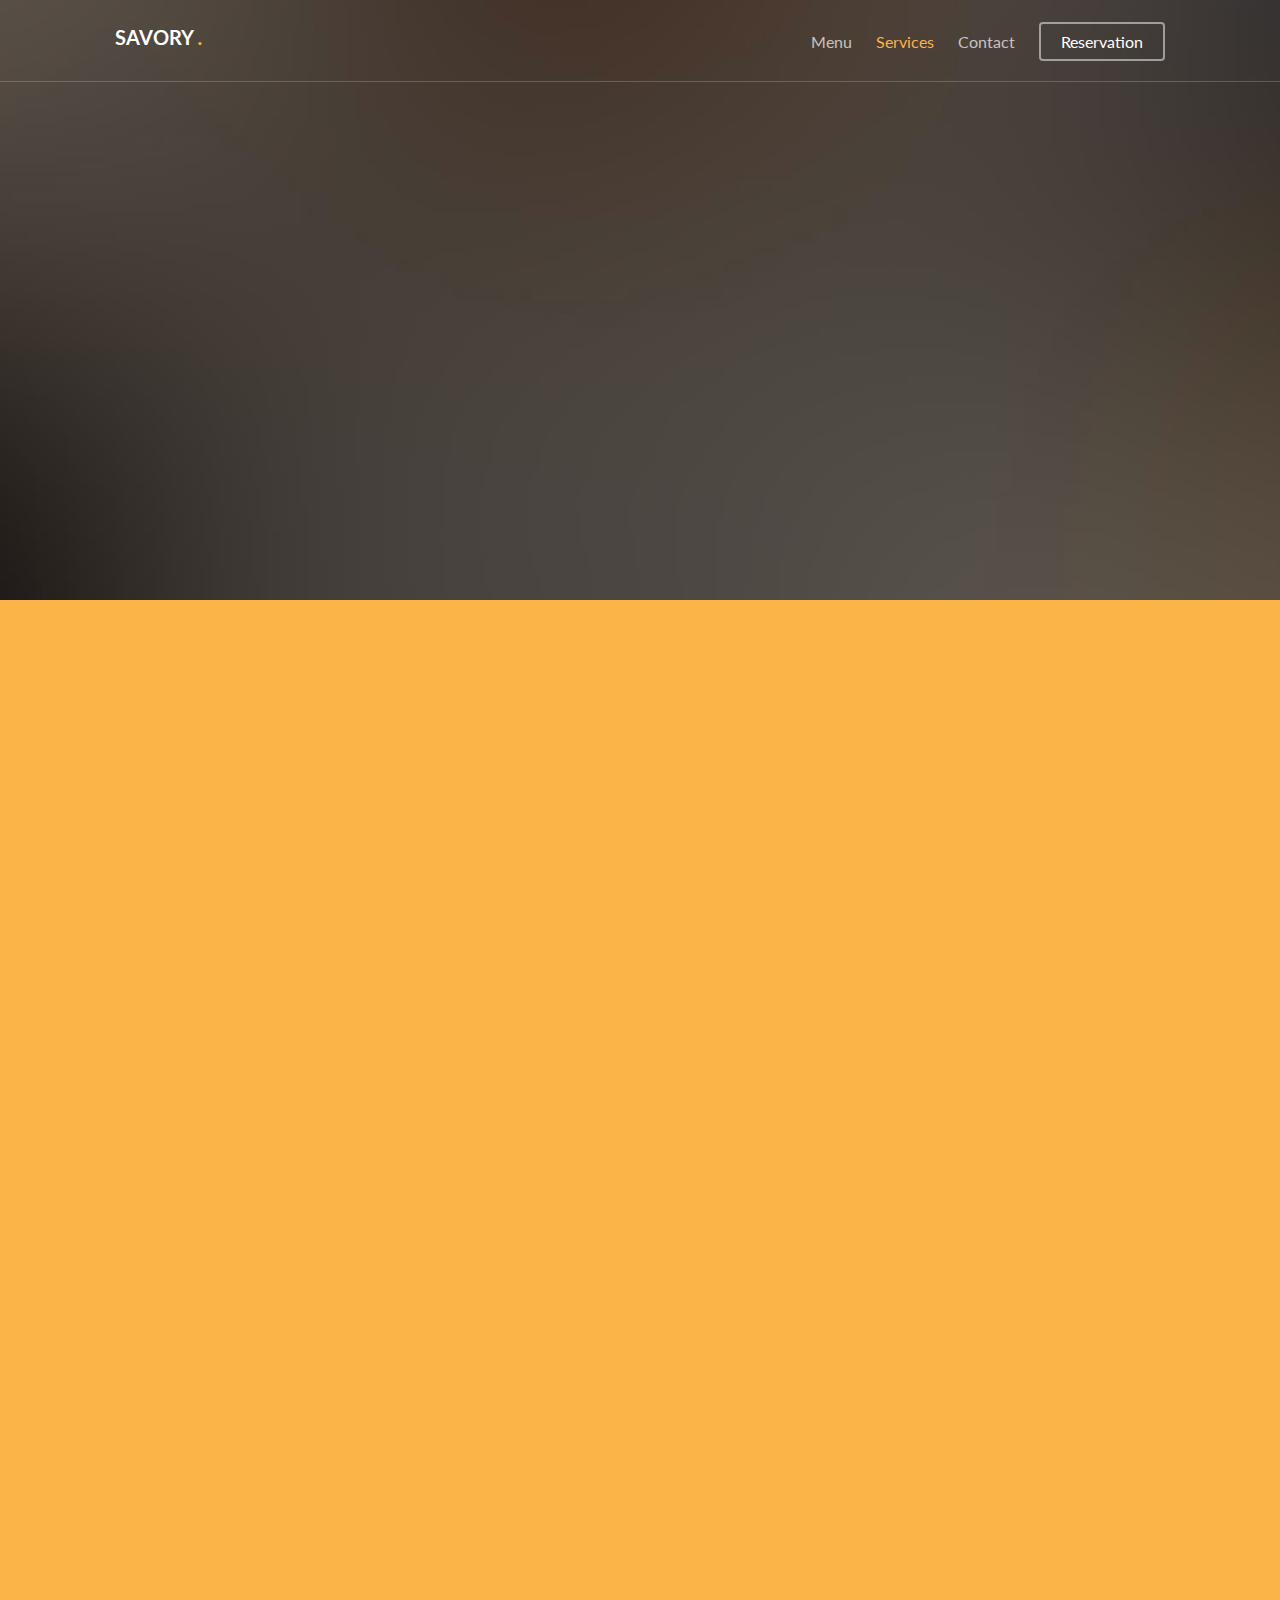
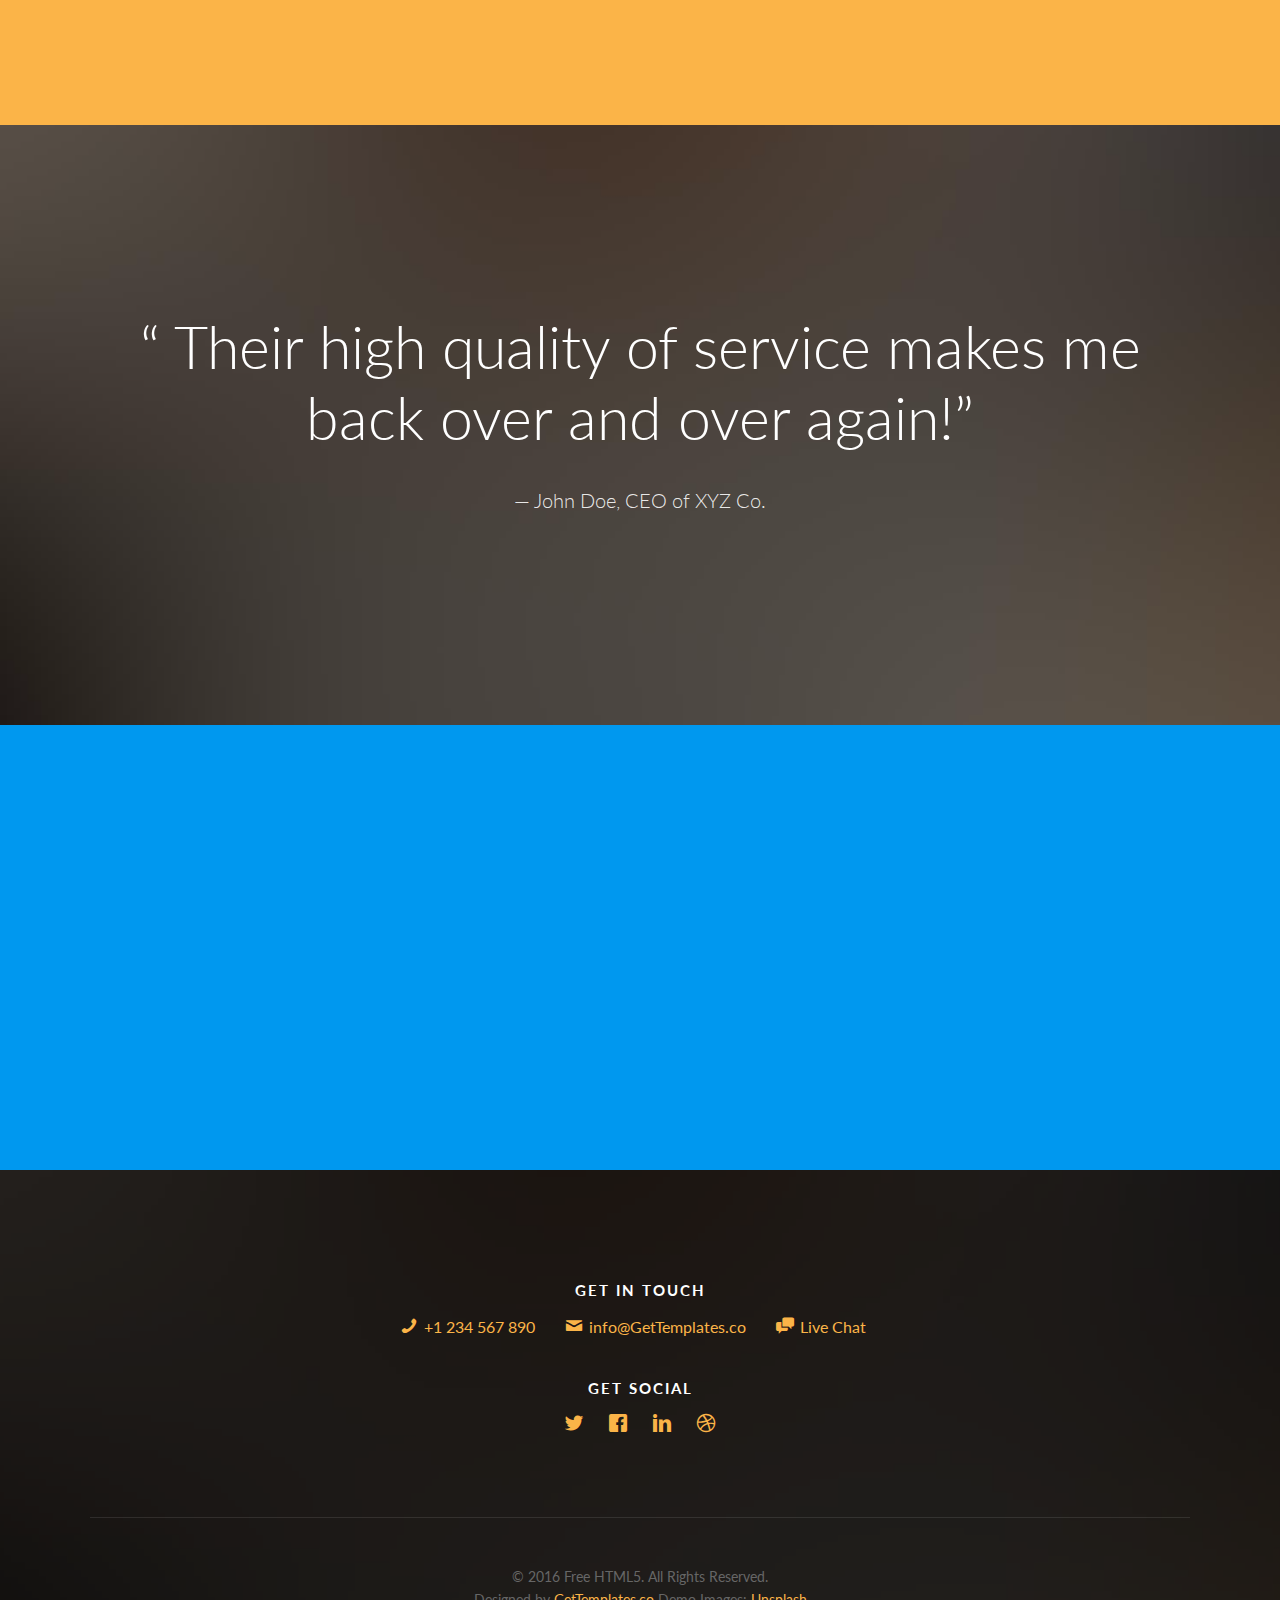
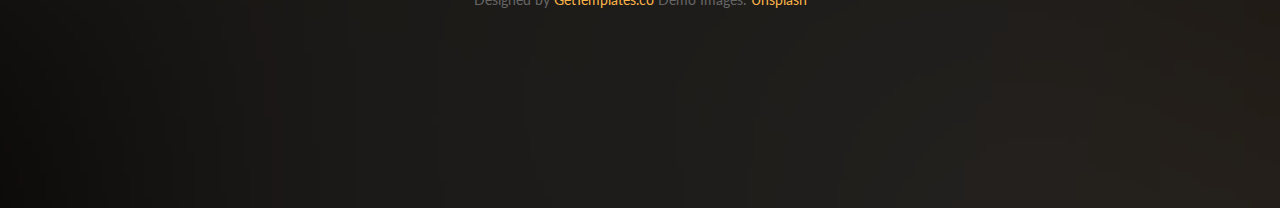
<file: services.html>
<!DOCTYPE HTML>
<!--
	Aesthetic by gettemplates.co
	Twitter: http://twitter.com/gettemplateco
	URL: http://gettemplates.co
-->
<html>
	<head>
	<meta charset="utf-8">
	<meta http-equiv="X-UA-Compatible" content="IE=edge">
	<title>Savory &mdash; Free Website Template, Free HTML5 Template by GetTemplates.co</title>
	<meta name="viewport" content="width=device-width, initial-scale=1">
	<meta name="description" content="Free HTML5 Website Template by GetTemplates.co" />
	<meta name="keywords" content="free website templates, free html5, free template, free bootstrap, free website template, html5, css3, mobile first, responsive" />
	<meta name="author" content="GetTemplates.co" />

  	<!-- Facebook and Twitter integration -->
	<meta property="og:title" content=""/>
	<meta property="og:image" content=""/>
	<meta property="og:url" content=""/>
	<meta property="og:site_name" content=""/>
	<meta property="og:description" content=""/>
	<meta name="twitter:title" content="" />
	<meta name="twitter:image" content="" />
	<meta name="twitter:url" content="" />
	<meta name="twitter:card" content="" />

	<link href="https://fonts.googleapis.com/css?family=Lato:300,400,700" rel="stylesheet">
	<link href="https://fonts.googleapis.com/css?family=Kaushan+Script" rel="stylesheet">
	
	<!-- Animate.css -->
	<link rel="stylesheet" href="css/animate.css">
	<!-- Icomoon Icon Fonts-->
	<link rel="stylesheet" href="css/icomoon.css">
	<!-- Themify Icons-->
	<link rel="stylesheet" href="css/themify-icons.css">
	<!-- Bootstrap  -->
	<link rel="stylesheet" href="css/bootstrap.css">

	<!-- Magnific Popup -->
	<link rel="stylesheet" href="css/magnific-popup.css">

	<!-- Bootstrap DateTimePicker -->
	<link rel="stylesheet" href="css/bootstrap-datetimepicker.min.css">



	<!-- Owl Carousel  -->
	<link rel="stylesheet" href="css/owl.carousel.min.css">
	<link rel="stylesheet" href="css/owl.theme.default.min.css">

	<!-- Theme style  -->
	<link rel="stylesheet" href="css/style.css">

	<!-- Modernizr JS -->
	<script src="js/modernizr-2.6.2.min.js"></script>
	<!-- FOR IE9 below -->
	<!--[if lt IE 9]>
	<script src="js/respond.min.js"></script>
	<![endif]-->

	</head>
	<body>
		
	<div class="gtco-loader"></div>
	
	<div id="page">

	
	<!-- <div class="page-inner"> -->
	<nav class="gtco-nav" role="navigation">
		<div class="gtco-container">
			
			<div class="row">
				<div class="col-sm-4 col-xs-12">
					<div id="gtco-logo"><a href="index.html">Savory <em>.</em></a></div>
				</div>
				<div class="col-xs-8 text-right menu-1">
					<ul>
						<li><a href="menu.html">Menu</a></li>
						<li class="has-dropdown active">
							<a href="services.html">Services</a>
							<ul class="dropdown">
								<li><a href="#">Food Catering</a></li>
								<li><a href="#">Wedding Celebration</a></li>
								<li><a href="#">Birthday's Celebration</a></li>
							</ul>
						</li>
						<li><a href="contact.html">Contact</a></li>
						<li class="btn-cta"><a href="#"><span>Reservation</span></a></li>
					</ul>	
				</div>
			</div>
			
		</div>
	</nav>
	
	<header id="gtco-header" class="gtco-cover gtco-cover-sm" role="banner" style="background-image: url(images/img_bg_1.jpg)" data-stellar-background-ratio="0.5">
		<div class="overlay"></div>
		<div class="gtco-container">
			<div class="row">
				<div class="col-md-12 col-md-offset-0 text-center">
					

					<div class="row row-mt-15em">
						<div class="col-md-12 mt-text animate-box" data-animate-effect="fadeInUp">
							<span class="intro-text-small">Hand-crafted by <a href="http://gettemplates.co" target="_blank">GetTemplates.co</a></span>
							<h1 class="cursive-font">It's our pleasure to serve!</h1>	
						</div>
						
					</div>
							
					
				</div>
			</div>
		</div>
	</header>

	
	
	<div id="gtco-features">
		<div class="gtco-container">
			<div class="row">
				<div class="col-md-8 col-md-offset-2 text-center gtco-heading animate-box">
					<h2 class="cursive-font">Our Services</h2>
					<p>Dignissimos asperiores vitae velit veniam totam fuga molestias accusamus alias autem provident. Odit ab aliquam dolor eius.</p>
				</div>
			</div>
			<div class="row">
				<div class="col-md-4 col-sm-6">
					<div class="feature-center animate-box" data-animate-effect="fadeIn">
						<span class="icon">
							<i class="ti-face-smile"></i>
						</span>
						<h3>Happy People</h3>
						<p>Dignissimos asperiores vitae velit veniam totam fuga molestias accusamus alias autem provident. Odit ab aliquam dolor eius.</p>
					</div>
				</div>
				<div class="col-md-4 col-sm-6">
					<div class="feature-center animate-box" data-animate-effect="fadeIn">
						<span class="icon">
							<i class="ti-thought"></i>
						</span>
						<h3>Creative Culinary</h3>
						<p>Dignissimos asperiores vitae velit veniam totam fuga molestias accusamus alias autem provident. Odit ab aliquam dolor eius.</p>
					</div>
				</div>
				<div class="col-md-4 col-sm-6">
					<div class="feature-center animate-box" data-animate-effect="fadeIn">
						<span class="icon">
							<i class="ti-truck"></i>
						</span>
						<h3>Food Delivery</h3>
						<p>Dignissimos asperiores vitae velit veniam totam fuga molestias accusamus alias autem provident. Odit ab aliquam dolor eius.</p>
					</div>
				</div>
				<div class="col-md-4 col-sm-6">
					<div class="feature-center animate-box" data-animate-effect="fadeIn">
						<span class="icon">
							<i class="ti-face-smile"></i>
						</span>
						<h3>Happy People</h3>
						<p>Dignissimos asperiores vitae velit veniam totam fuga molestias accusamus alias autem provident. Odit ab aliquam dolor eius.</p>
					</div>
				</div>
				<div class="col-md-4 col-sm-6">
					<div class="feature-center animate-box" data-animate-effect="fadeIn">
						<span class="icon">
							<i class="ti-thought"></i>
						</span>
						<h3>Creative Culinary</h3>
						<p>Dignissimos asperiores vitae velit veniam totam fuga molestias accusamus alias autem provident. Odit ab aliquam dolor eius.</p>
					</div>
				</div>
				<div class="col-md-4 col-sm-6">
					<div class="feature-center animate-box" data-animate-effect="fadeIn">
						<span class="icon">
							<i class="ti-truck"></i>
						</span>
						<h3>Food Delivery</h3>
						<p>Dignissimos asperiores vitae velit veniam totam fuga molestias accusamus alias autem provident. Odit ab aliquam dolor eius.</p>
					</div>
				</div>

			</div>
		</div>
	</div>


	<div class="gtco-cover gtco-cover-sm" style="background-image: url(images/img_bg_1.jpg)"  data-stellar-background-ratio="0.5">
		<div class="overlay"></div>
		<div class="gtco-container text-center">
			<div class="display-t">
				<div class="display-tc">
					<h1>&ldquo; Their high quality of service makes me back over and over again!&rdquo;</h1>
					<p>&mdash; John Doe, CEO of XYZ Co.</p>
				</div>	
			</div>
		</div>
	</div>

	<div id="gtco-subscribe">
		<div class="gtco-container">
			<div class="row animate-box">
				<div class="col-md-8 col-md-offset-2 text-center gtco-heading">
					<h2 class="cursive-font">Subscribe</h2>
					<p>Be the first to know about the new templates.</p>
				</div>
			</div>
			<div class="row animate-box">
				<div class="col-md-8 col-md-offset-2">
					<form class="form-inline">
						<div class="col-md-6 col-sm-6">
							<div class="form-group">
								<label for="email" class="sr-only">Email</label>
								<input type="email" class="form-control" id="email" placeholder="Your Email">
							</div>
						</div>
						<div class="col-md-6 col-sm-6">
							<button type="submit" class="btn btn-default btn-block">Subscribe</button>
						</div>
					</form>
				</div>
			</div>
		</div>
	</div>

	<footer id="gtco-footer" role="contentinfo" style="background-image: url(images/img_bg_1.jpg)" data-stellar-background-ratio="0.5">
		<div class="overlay"></div>
		<div class="gtco-container">
			<div class="row row-pb-md">

				

				
				<div class="col-md-12 text-center">
					<div class="gtco-widget">
						<h3>Get In Touch</h3>
						<ul class="gtco-quick-contact">
							<li><a href="#"><i class="icon-phone"></i> +1 234 567 890</a></li>
							<li><a href="#"><i class="icon-mail2"></i> info@GetTemplates.co</a></li>
							<li><a href="#"><i class="icon-chat"></i> Live Chat</a></li>
						</ul>
					</div>
					<div class="gtco-widget">
						<h3>Get Social</h3>
						<ul class="gtco-social-icons">
							<li><a href="#"><i class="icon-twitter"></i></a></li>
							<li><a href="#"><i class="icon-facebook"></i></a></li>
							<li><a href="#"><i class="icon-linkedin"></i></a></li>
							<li><a href="#"><i class="icon-dribbble"></i></a></li>
						</ul>
					</div>
				</div>

				<div class="col-md-12 text-center copyright">
					<p><small class="block">&copy; 2016 Free HTML5. All Rights Reserved.</small> 
						<small class="block">Designed by <a href="http://gettemplates.co/" target="_blank">GetTemplates.co</a> Demo Images: <a href="http://unsplash.com/" target="_blank">Unsplash</a></small></p>
				</div>

			</div>

			

		</div>
	</footer>
	<!-- </div> -->

	</div>

	<div class="gototop js-top">
		<a href="#" class="js-gotop"><i class="icon-arrow-up"></i></a>
	</div>
	
	<!-- jQuery -->
	<script src="js/jquery.min.js"></script>
	<!-- jQuery Easing -->
	<script src="js/jquery.easing.1.3.js"></script>
	<!-- Bootstrap -->
	<script src="js/bootstrap.min.js"></script>
	<!-- Waypoints -->
	<script src="js/jquery.waypoints.min.js"></script>
	<!-- Carousel -->
	<script src="js/owl.carousel.min.js"></script>
	<!-- countTo -->
	<script src="js/jquery.countTo.js"></script>

	<!-- Stellar Parallax -->
	<script src="js/jquery.stellar.min.js"></script>

	<!-- Magnific Popup -->
	<script src="js/jquery.magnific-popup.min.js"></script>
	<script src="js/magnific-popup-options.js"></script>
	
	<script src="js/moment.min.js"></script>
	<script src="js/bootstrap-datetimepicker.min.js"></script>


	<!-- Main -->
	<script src="js/main.js"></script>

	</body>
</html>
</file>
<file: css/icomoon.css>
@font-face {
  font-family: 'icomoon';
  src:  url('../fonts/icomoon/icomoon.eot?6iuir');
  src:  url('../fonts/icomoon/icomoon.eot?6iuir#iefix') format('embedded-opentype'),
    url('../fonts/icomoon/icomoon.ttf?6iuir') format('truetype'),
    url('../fonts/icomoon/icomoon.woff?6iuir') format('woff'),
    url('../fonts/icomoon/icomoon.svg?6iuir#icomoon') format('svg');
  font-weight: normal;
  font-style: normal;
}

[class^="icon-"], [class*=" icon-"] {
  /* use !important to prevent issues with browser extensions that change fonts */
  font-family: 'icomoon' !important;
  speak: none;
  font-style: normal;
  font-weight: normal;
  font-variant: normal;
  text-transform: none;
  line-height: 1;

  /* Better Font Rendering =========== */
  -webkit-font-smoothing: antialiased;
  -moz-osx-font-smoothing: grayscale;
}

.icon-eye:before {
  content: "\e000";
}
.icon-paper-clip:before {
  content: "\e001";
}
.icon-mail:before {
  content: "\e002";
}
.icon-toggle:before {
  content: "\e003";
}
.icon-layout:before {
  content: "\e004";
}
.icon-link:before {
  content: "\e005";
}
.icon-bell:before {
  content: "\e006";
}
.icon-lock:before {
  content: "\e007";
}
.icon-unlock:before {
  content: "\e008";
}
.icon-ribbon:before {
  content: "\e009";
}
.icon-image:before {
  content: "\e010";
}
.icon-signal:before {
  content: "\e011";
}
.icon-target:before {
  content: "\e012";
}
.icon-clipboard:before {
  content: "\e013";
}
.icon-clock:before {
  content: "\e014";
}
.icon-watch:before {
  content: "\e015";
}
.icon-air-play:before {
  content: "\e016";
}
.icon-camera:before {
  content: "\e017";
}
.icon-video:before {
  content: "\e018";
}
.icon-disc:before {
  content: "\e019";
}
.icon-printer:before {
  content: "\e020";
}
.icon-monitor:before {
  content: "\e021";
}
.icon-server:before {
  content: "\e022";
}
.icon-cog:before {
  content: "\e023";
}
.icon-heart:before {
  content: "\e024";
}
.icon-paragraph:before {
  content: "\e025";
}
.icon-align-justify:before {
  content: "\e026";
}
.icon-align-left:before {
  content: "\e027";
}
.icon-align-center:before {
  content: "\e028";
}
.icon-align-right:before {
  content: "\e029";
}
.icon-book:before {
  content: "\e030";
}
.icon-layers:before {
  content: "\e031";
}
.icon-stack:before {
  content: "\e032";
}
.icon-stack-2:before {
  content: "\e033";
}
.icon-paper:before {
  content: "\e034";
}
.icon-paper-stack:before {
  content: "\e035";
}
.icon-search:before {
  content: "\e036";
}
.icon-zoom-in:before {
  content: "\e037";
}
.icon-zoom-out:before {
  content: "\e038";
}
.icon-reply:before {
  content: "\e039";
}
.icon-circle-plus:before {
  content: "\e040";
}
.icon-circle-minus:before {
  content: "\e041";
}
.icon-circle-check:before {
  content: "\e042";
}
.icon-circle-cross:before {
  content: "\e043";
}
.icon-square-plus:before {
  content: "\e044";
}
.icon-square-minus:before {
  content: "\e045";
}
.icon-square-check:before {
  content: "\e046";
}
.icon-square-cross:before {
  content: "\e047";
}
.icon-microphone:before {
  content: "\e048";
}
.icon-record:before {
  content: "\e049";
}
.icon-skip-back:before {
  content: "\e050";
}
.icon-rewind:before {
  content: "\e051";
}
.icon-play:before {
  content: "\e052";
}
.icon-pause:before {
  content: "\e053";
}
.icon-stop:before {
  content: "\e054";
}
.icon-fast-forward:before {
  content: "\e055";
}
.icon-skip-forward:before {
  content: "\e056";
}
.icon-shuffle:before {
  content: "\e057";
}
.icon-repeat:before {
  content: "\e058";
}
.icon-folder:before {
  content: "\e059";
}
.icon-umbrella:before {
  content: "\e060";
}
.icon-moon:before {
  content: "\e061";
}
.icon-thermometer:before {
  content: "\e062";
}
.icon-drop:before {
  content: "\e063";
}
.icon-sun:before {
  content: "\e064";
}
.icon-cloud:before {
  content: "\e065";
}
.icon-cloud-upload:before {
  content: "\e066";
}
.icon-cloud-download:before {
  content: "\e067";
}
.icon-upload:before {
  content: "\e068";
}
.icon-download:before {
  content: "\e069";
}
.icon-location:before {
  content: "\e070";
}
.icon-location-2:before {
  content: "\e071";
}
.icon-map:before {
  content: "\e072";
}
.icon-battery:before {
  content: "\e073";
}
.icon-head:before {
  content: "\e074";
}
.icon-briefcase:before {
  content: "\e075";
}
.icon-speech-bubble:before {
  content: "\e076";
}
.icon-anchor:before {
  content: "\e077";
}
.icon-globe:before {
  content: "\e078";
}
.icon-box:before {
  content: "\e079";
}
.icon-reload:before {
  content: "\e080";
}
.icon-share:before {
  content: "\e081";
}
.icon-marquee:before {
  content: "\e082";
}
.icon-marquee-plus:before {
  content: "\e083";
}
.icon-marquee-minus:before {
  content: "\e084";
}
.icon-tag:before {
  content: "\e085";
}
.icon-power:before {
  content: "\e086";
}
.icon-command:before {
  content: "\e087";
}
.icon-alt:before {
  content: "\e088";
}
.icon-esc:before {
  content: "\e089";
}
.icon-bar-graph:before {
  content: "\e090";
}
.icon-bar-graph-2:before {
  content: "\e091";
}
.icon-pie-graph:before {
  content: "\e092";
}
.icon-star:before {
  content: "\e093";
}
.icon-arrow-left:before {
  content: "\e094";
}
.icon-arrow-right:before {
  content: "\e095";
}
.icon-arrow-up:before {
  content: "\e096";
}
.icon-arrow-down:before {
  content: "\e097";
}
.icon-volume:before {
  content: "\e098";
}
.icon-mute:before {
  content: "\e099";
}
.icon-content-right:before {
  content: "\e100";
}
.icon-content-left:before {
  content: "\e101";
}
.icon-grid:before {
  content: "\e102";
}
.icon-grid-2:before {
  content: "\e103";
}
.icon-columns:before {
  content: "\e104";
}
.icon-loader:before {
  content: "\e105";
}
.icon-bag:before {
  content: "\e106";
}
.icon-ban:before {
  content: "\e107";
}
.icon-flag:before {
  content: "\e108";
}
.icon-trash:before {
  content: "\e109";
}
.icon-expand:before {
  content: "\e110";
}
.icon-contract:before {
  content: "\e111";
}
.icon-maximize:before {
  content: "\e112";
}
.icon-minimize:before {
  content: "\e113";
}
.icon-plus:before {
  content: "\e114";
}
.icon-minus:before {
  content: "\e115";
}
.icon-check:before {
  content: "\e116";
}
.icon-cross:before {
  content: "\e117";
}
.icon-move:before {
  content: "\e118";
}
.icon-delete:before {
  content: "\e119";
}
.icon-menu:before {
  content: "\e120";
}
.icon-archive:before {
  content: "\e121";
}
.icon-inbox:before {
  content: "\e122";
}
.icon-outbox:before {
  content: "\e123";
}
.icon-file:before {
  content: "\e124";
}
.icon-file-add:before {
  content: "\e125";
}
.icon-file-subtract:before {
  content: "\e126";
}
.icon-help:before {
  content: "\e127";
}
.icon-open:before {
  content: "\e128";
}
.icon-ellipsis:before {
  content: "\e129";
}
.icon-add-to-list:before {
  content: "\e900";
}
.icon-classic-computer:before {
  content: "\e901";
}
.icon-controller-fast-backward:before {
  content: "\e902";
}
.icon-creative-commons-attribution:before {
  content: "\e903";
}
.icon-creative-commons-noderivs:before {
  content: "\e904";
}
.icon-creative-commons-noncommercial-eu:before {
  content: "\e905";
}
.icon-creative-commons-noncommercial-us:before {
  content: "\e906";
}
.icon-creative-commons-public-domain:before {
  content: "\e907";
}
.icon-creative-commons-remix:before {
  content: "\e908";
}
.icon-creative-commons-share:before {
  content: "\e909";
}
.icon-creative-commons-sharealike:before {
  content: "\e90a";
}
.icon-creative-commons:before {
  content: "\e90b";
}
.icon-document-landscape:before {
  content: "\e90c";
}
.icon-remove-user:before {
  content: "\e90d";
}
.icon-warning:before {
  content: "\e90e";
}
.icon-arrow-bold-down:before {
  content: "\e90f";
}
.icon-arrow-bold-left:before {
  content: "\e910";
}
.icon-arrow-bold-right:before {
  content: "\e911";
}
.icon-arrow-bold-up:before {
  content: "\e912";
}
.icon-arrow-down2:before {
  content: "\e913";
}
.icon-arrow-left2:before {
  content: "\e914";
}
.icon-arrow-long-down:before {
  content: "\e915";
}
.icon-arrow-long-left:before {
  content: "\e916";
}
.icon-arrow-long-right:before {
  content: "\e917";
}
.icon-arrow-long-up:before {
  content: "\e918";
}
.icon-arrow-right2:before {
  content: "\e919";
}
.icon-arrow-up2:before {
  content: "\e91a";
}
.icon-arrow-with-circle-down:before {
  content: "\e91b";
}
.icon-arrow-with-circle-left:before {
  content: "\e91c";
}
.icon-arrow-with-circle-right:before {
  content: "\e91d";
}
.icon-arrow-with-circle-up:before {
  content: "\e91e";
}
.icon-bookmark:before {
  content: "\e91f";
}
.icon-bookmarks:before {
  content: "\e920";
}
.icon-chevron-down:before {
  content: "\e921";
}
.icon-chevron-left:before {
  content: "\e922";
}
.icon-chevron-right:before {
  content: "\e923";
}
.icon-chevron-small-down:before {
  content: "\e924";
}
.icon-chevron-small-left:before {
  content: "\e925";
}
.icon-chevron-small-right:before {
  content: "\e926";
}
.icon-chevron-small-up:before {
  content: "\e927";
}
.icon-chevron-thin-down:before {
  content: "\e928";
}
.icon-chevron-thin-left:before {
  content: "\e929";
}
.icon-chevron-thin-right:before {
  content: "\e92a";
}
.icon-chevron-thin-up:before {
  content: "\e92b";
}
.icon-chevron-up:before {
  content: "\e92c";
}
.icon-chevron-with-circle-down:before {
  content: "\e92d";
}
.icon-chevron-with-circle-left:before {
  content: "\e92e";
}
.icon-chevron-with-circle-right:before {
  content: "\e92f";
}
.icon-chevron-with-circle-up:before {
  content: "\e930";
}
.icon-cloud2:before {
  content: "\e931";
}
.icon-controller-fast-forward:before {
  content: "\e932";
}
.icon-controller-jump-to-start:before {
  content: "\e933";
}
.icon-controller-next:before {
  content: "\e934";
}
.icon-controller-paus:before {
  content: "\e935";
}
.icon-controller-play:before {
  content: "\e936";
}
.icon-controller-record:before {
  content: "\e937";
}
.icon-controller-stop:before {
  content: "\e938";
}
.icon-controller-volume:before {
  content: "\e939";
}
.icon-dot-single:before {
  content: "\e93a";
}
.icon-dots-three-horizontal:before {
  content: "\e93b";
}
.icon-dots-three-vertical:before {
  content: "\e93c";
}
.icon-dots-two-horizontal:before {
  content: "\e93d";
}
.icon-dots-two-vertical:before {
  content: "\e93e";
}
.icon-download2:before {
  content: "\e93f";
}
.icon-emoji-flirt:before {
  content: "\e940";
}
.icon-flow-branch:before {
  content: "\e941";
}
.icon-flow-cascade:before {
  content: "\e942";
}
.icon-flow-line:before {
  content: "\e943";
}
.icon-flow-parallel:before {
  content: "\e944";
}
.icon-flow-tree:before {
  content: "\e945";
}
.icon-install:before {
  content: "\e946";
}
.icon-layers2:before {
  content: "\e947";
}
.icon-open-book:before {
  content: "\e948";
}
.icon-resize-100:before {
  content: "\e949";
}
.icon-resize-full-screen:before {
  content: "\e94a";
}
.icon-save:before {
  content: "\e94b";
}
.icon-select-arrows:before {
  content: "\e94c";
}
.icon-sound-mute:before {
  content: "\e94d";
}
.icon-sound:before {
  content: "\e94e";
}
.icon-trash2:before {
  content: "\e94f";
}
.icon-triangle-down:before {
  content: "\e950";
}
.icon-triangle-left:before {
  content: "\e951";
}
.icon-triangle-right:before {
  content: "\e952";
}
.icon-triangle-up:before {
  content: "\e953";
}
.icon-uninstall:before {
  content: "\e954";
}
.icon-upload-to-cloud:before {
  content: "\e955";
}
.icon-upload2:before {
  content: "\e956";
}
.icon-add-user:before {
  content: "\e957";
}
.icon-address:before {
  content: "\e958";
}
.icon-adjust:before {
  content: "\e959";
}
.icon-air:before {
  content: "\e95a";
}
.icon-aircraft-landing:before {
  content: "\e95b";
}
.icon-aircraft-take-off:before {
  content: "\e95c";
}
.icon-aircraft:before {
  content: "\e95d";
}
.icon-align-bottom:before {
  content: "\e95e";
}
.icon-align-horizontal-middle:before {
  content: "\e95f";
}
.icon-align-left2:before {
  content: "\e960";
}
.icon-align-right2:before {
  content: "\e961";
}
.icon-align-top:before {
  content: "\e962";
}
.icon-align-vertical-middle:before {
  content: "\e963";
}
.icon-archive2:before {
  content: "\e964";
}
.icon-area-graph:before {
  content: "\e965";
}
.icon-attachment:before {
  content: "\e966";
}
.icon-awareness-ribbon:before {
  content: "\e967";
}
.icon-back-in-time:before {
  content: "\e968";
}
.icon-back:before {
  content: "\e969";
}
.icon-bar-graph2:before {
  content: "\e96a";
}
.icon-battery2:before {
  content: "\e96b";
}
.icon-beamed-note:before {
  content: "\e96c";
}
.icon-bell2:before {
  content: "\e96d";
}
.icon-blackboard:before {
  content: "\e96e";
}
.icon-block:before {
  content: "\e96f";
}
.icon-book2:before {
  content: "\e970";
}
.icon-bowl:before {
  content: "\e971";
}
.icon-box2:before {
  content: "\e972";
}
.icon-briefcase2:before {
  content: "\e973";
}
.icon-browser:before {
  content: "\e974";
}
.icon-brush:before {
  content: "\e975";
}
.icon-bucket:before {
  content: "\e976";
}
.icon-cake:before {
  content: "\e977";
}
.icon-calculator:before {
  content: "\e978";
}
.icon-calendar:before {
  content: "\e979";
}
.icon-camera2:before {
  content: "\e97a";
}
.icon-ccw:before {
  content: "\e97b";
}
.icon-chat:before {
  content: "\e97c";
}
.icon-check2:before {
  content: "\e97d";
}
.icon-circle-with-cross:before {
  content: "\e97e";
}
.icon-circle-with-minus:before {
  content: "\e97f";
}
.icon-circle-with-plus:before {
  content: "\e980";
}
.icon-circle:before {
  content: "\e981";
}
.icon-circular-graph:before {
  content: "\e982";
}
.icon-clapperboard:before {
  content: "\e983";
}
.icon-clipboard2:before {
  content: "\e984";
}
.icon-clock2:before {
  content: "\e985";
}
.icon-code:before {
  content: "\e986";
}
.icon-cog2:before {
  content: "\e987";
}
.icon-colours:before {
  content: "\e988";
}
.icon-compass:before {
  content: "\e989";
}
.icon-copy:before {
  content: "\e98a";
}
.icon-credit-card:before {
  content: "\e98b";
}
.icon-credit:before {
  content: "\e98c";
}
.icon-cross2:before {
  content: "\e98d";
}
.icon-cup:before {
  content: "\e98e";
}
.icon-cw:before {
  content: "\e98f";
}
.icon-cycle:before {
  content: "\e990";
}
.icon-database:before {
  content: "\e991";
}
.icon-dial-pad:before {
  content: "\e992";
}
.icon-direction:before {
  content: "\e993";
}
.icon-document:before {
  content: "\e994";
}
.icon-documents:before {
  content: "\e995";
}
.icon-drink:before {
  content: "\e996";
}
.icon-drive:before {
  content: "\e997";
}
.icon-drop2:before {
  content: "\e998";
}
.icon-edit:before {
  content: "\e999";
}
.icon-email:before {
  content: "\e99a";
}
.icon-emoji-happy:before {
  content: "\e99b";
}
.icon-emoji-neutral:before {
  content: "\e99c";
}
.icon-emoji-sad:before {
  content: "\e99d";
}
.icon-erase:before {
  content: "\e99e";
}
.icon-eraser:before {
  content: "\e99f";
}
.icon-export:before {
  content: "\e9a0";
}
.icon-eye2:before {
  content: "\e9a1";
}
.icon-feather:before {
  content: "\e9a2";
}
.icon-flag2:before {
  content: "\e9a3";
}
.icon-flash:before {
  content: "\e9a4";
}
.icon-flashlight:before {
  content: "\e9a5";
}
.icon-flat-brush:before {
  content: "\e9a6";
}
.icon-folder-images:before {
  content: "\e9a7";
}
.icon-folder-music:before {
  content: "\e9a8";
}
.icon-folder-video:before {
  content: "\e9a9";
}
.icon-folder2:before {
  content: "\e9aa";
}
.icon-forward:before {
  content: "\e9ab";
}
.icon-funnel:before {
  content: "\e9ac";
}
.icon-game-controller:before {
  content: "\e9ad";
}
.icon-gauge:before {
  content: "\e9ae";
}
.icon-globe2:before {
  content: "\e9af";
}
.icon-graduation-cap:before {
  content: "\e9b0";
}
.icon-grid2:before {
  content: "\e9b1";
}
.icon-hair-cross:before {
  content: "\e9b2";
}
.icon-hand:before {
  content: "\e9b3";
}
.icon-heart-outlined:before {
  content: "\e9b4";
}
.icon-heart2:before {
  content: "\e9b5";
}
.icon-help-with-circle:before {
  content: "\e9b6";
}
.icon-help2:before {
  content: "\e9b7";
}
.icon-home:before {
  content: "\e9b8";
}
.icon-hour-glass:before {
  content: "\e9b9";
}
.icon-image-inverted:before {
  content: "\e9ba";
}
.icon-image2:before {
  content: "\e9bb";
}
.icon-images:before {
  content: "\e9bc";
}
.icon-inbox2:before {
  content: "\e9bd";
}
.icon-infinity:before {
  content: "\e9be";
}
.icon-info-with-circle:before {
  content: "\e9bf";
}
.icon-info:before {
  content: "\e9c0";
}
.icon-key:before {
  content: "\e9c1";
}
.icon-keyboard:before {
  content: "\e9c2";
}
.icon-lab-flask:before {
  content: "\e9c3";
}
.icon-landline:before {
  content: "\e9c4";
}
.icon-language:before {
  content: "\e9c5";
}
.icon-laptop:before {
  content: "\e9c6";
}
.icon-leaf:before {
  content: "\e9c7";
}
.icon-level-down:before {
  content: "\e9c8";
}
.icon-level-up:before {
  content: "\e9c9";
}
.icon-lifebuoy:before {
  content: "\e9ca";
}
.icon-light-bulb:before {
  content: "\e9cb";
}
.icon-light-down:before {
  content: "\e9cc";
}
.icon-light-up:before {
  content: "\e9cd";
}
.icon-line-graph:before {
  content: "\e9ce";
}
.icon-link2:before {
  content: "\e9cf";
}
.icon-list:before {
  content: "\e9d0";
}
.icon-location-pin:before {
  content: "\e9d1";
}
.icon-location2:before {
  content: "\e9d2";
}
.icon-lock-open:before {
  content: "\e9d3";
}
.icon-lock2:before {
  content: "\e9d4";
}
.icon-log-out:before {
  content: "\e9d5";
}
.icon-login:before {
  content: "\e9d6";
}
.icon-loop:before {
  content: "\e9d7";
}
.icon-magnet:before {
  content: "\e9d8";
}
.icon-magnifying-glass:before {
  content: "\e9d9";
}
.icon-mail2:before {
  content: "\e9da";
}
.icon-man:before {
  content: "\e9db";
}
.icon-map2:before {
  content: "\e9dc";
}
.icon-mask:before {
  content: "\e9dd";
}
.icon-medal:before {
  content: "\e9de";
}
.icon-megaphone:before {
  content: "\e9df";
}
.icon-menu2:before {
  content: "\e9e0";
}
.icon-message:before {
  content: "\e9e1";
}
.icon-mic:before {
  content: "\e9e2";
}
.icon-minus2:before {
  content: "\e9e3";
}
.icon-mobile:before {
  content: "\e9e4";
}
.icon-modern-mic:before {
  content: "\e9e5";
}
.icon-moon2:before {
  content: "\e9e6";
}
.icon-mouse:before {
  content: "\e9e7";
}
.icon-music:before {
  content: "\e9e8";
}
.icon-network:before {
  content: "\e9e9";
}
.icon-new-message:before {
  content: "\e9ea";
}
.icon-new:before {
  content: "\e9eb";
}
.icon-news:before {
  content: "\e9ec";
}
.icon-note:before {
  content: "\e9ed";
}
.icon-notification:before {
  content: "\e9ee";
}
.icon-old-mobile:before {
  content: "\e9ef";
}
.icon-old-phone:before {
  content: "\e9f0";
}
.icon-palette:before {
  content: "\e9f1";
}
.icon-paper-plane:before {
  content: "\e9f2";
}
.icon-pencil:before {
  content: "\e9f3";
}
.icon-phone:before {
  content: "\e9f4";
}
.icon-pie-chart:before {
  content: "\e9f5";
}
.icon-pin:before {
  content: "\e9f6";
}
.icon-plus2:before {
  content: "\e9f7";
}
.icon-popup:before {
  content: "\e9f8";
}
.icon-power-plug:before {
  content: "\e9f9";
}
.icon-price-ribbon:before {
  content: "\e9fa";
}
.icon-price-tag:before {
  content: "\e9fb";
}
.icon-print:before {
  content: "\e9fc";
}
.icon-progress-empty:before {
  content: "\e9fd";
}
.icon-progress-full:before {
  content: "\e9fe";
}
.icon-progress-one:before {
  content: "\e9ff";
}
.icon-progress-two:before {
  content: "\ea00";
}
.icon-publish:before {
  content: "\ea01";
}
.icon-quote:before {
  content: "\ea02";
}
.icon-radio:before {
  content: "\ea03";
}
.icon-reply-all:before {
  content: "\ea04";
}
.icon-reply2:before {
  content: "\ea05";
}
.icon-retweet:before {
  content: "\ea06";
}
.icon-rocket:before {
  content: "\ea07";
}
.icon-round-brush:before {
  content: "\ea08";
}
.icon-rss:before {
  content: "\ea09";
}
.icon-ruler:before {
  content: "\ea0a";
}
.icon-scissors:before {
  content: "\ea0b";
}
.icon-share-alternitive:before {
  content: "\ea0c";
}
.icon-share2:before {
  content: "\ea0d";
}
.icon-shareable:before {
  content: "\ea0e";
}
.icon-shield:before {
  content: "\ea0f";
}
.icon-shop:before {
  content: "\ea10";
}
.icon-shopping-bag:before {
  content: "\ea11";
}
.icon-shopping-basket:before {
  content: "\ea12";
}
.icon-shopping-cart:before {
  content: "\ea13";
}
.icon-shuffle2:before {
  content: "\ea14";
}
.icon-signal2:before {
  content: "\ea15";
}
.icon-sound-mix:before {
  content: "\ea16";
}
.icon-sports-club:before {
  content: "\ea17";
}
.icon-spreadsheet:before {
  content: "\ea18";
}
.icon-squared-cross:before {
  content: "\ea19";
}
.icon-squared-minus:before {
  content: "\ea1a";
}
.icon-squared-plus:before {
  content: "\ea1b";
}
.icon-star-outlined:before {
  content: "\ea1c";
}
.icon-star2:before {
  content: "\ea1d";
}
.icon-stopwatch:before {
  content: "\ea1e";
}
.icon-suitcase:before {
  content: "\ea1f";
}
.icon-swap:before {
  content: "\ea20";
}
.icon-sweden:before {
  content: "\ea21";
}
.icon-switch:before {
  content: "\ea22";
}
.icon-tablet:before {
  content: "\ea23";
}
.icon-tag2:before {
  content: "\ea24";
}
.icon-text-document-inverted:before {
  content: "\ea25";
}
.icon-text-document:before {
  content: "\ea26";
}
.icon-text:before {
  content: "\ea27";
}
.icon-thermometer2:before {
  content: "\ea28";
}
.icon-thumbs-down:before {
  content: "\ea29";
}
.icon-thumbs-up:before {
  content: "\ea2a";
}
.icon-thunder-cloud:before {
  content: "\ea2b";
}
.icon-ticket:before {
  content: "\ea2c";
}
.icon-time-slot:before {
  content: "\ea2d";
}
.icon-tools:before {
  content: "\ea2e";
}
.icon-traffic-cone:before {
  content: "\ea2f";
}
.icon-tree:before {
  content: "\ea30";
}
.icon-trophy:before {
  content: "\ea31";
}
.icon-tv:before {
  content: "\ea32";
}
.icon-typing:before {
  content: "\ea33";
}
.icon-unread:before {
  content: "\ea34";
}
.icon-untag:before {
  content: "\ea35";
}
.icon-user:before {
  content: "\ea36";
}
.icon-users:before {
  content: "\ea37";
}
.icon-v-card:before {
  content: "\ea38";
}
.icon-video2:before {
  content: "\ea39";
}
.icon-vinyl:before {
  content: "\ea3a";
}
.icon-voicemail:before {
  content: "\ea3b";
}
.icon-wallet:before {
  content: "\ea3c";
}
.icon-water:before {
  content: "\ea3d";
}
.icon-px-with-circle:before {
  content: "\ea3e";
}
.icon-px:before {
  content: "\ea3f";
}
.icon-basecamp:before {
  content: "\ea40";
}
.icon-behance:before {
  content: "\ea41";
}
.icon-creative-cloud:before {
  content: "\ea42";
}
.icon-dropbox:before {
  content: "\ea43";
}
.icon-evernote:before {
  content: "\ea44";
}
.icon-flattr:before {
  content: "\ea45";
}
.icon-foursquare:before {
  content: "\ea46";
}
.icon-google-drive:before {
  content: "\ea47";
}
.icon-google-hangouts:before {
  content: "\ea48";
}
.icon-grooveshark:before {
  content: "\ea49";
}
.icon-icloud:before {
  content: "\ea4a";
}
.icon-mixi:before {
  content: "\ea4b";
}
.icon-onedrive:before {
  content: "\ea4c";
}
.icon-paypal:before {
  content: "\ea4d";
}
.icon-picasa:before {
  content: "\ea4e";
}
.icon-qq:before {
  content: "\ea4f";
}
.icon-rdio-with-circle:before {
  content: "\ea50";
}
.icon-renren:before {
  content: "\ea51";
}
.icon-scribd:before {
  content: "\ea52";
}
.icon-sina-weibo:before {
  content: "\ea53";
}
.icon-skype-with-circle:before {
  content: "\ea54";
}
.icon-skype:before {
  content: "\ea55";
}
.icon-slideshare:before {
  content: "\ea56";
}
.icon-smashing:before {
  content: "\ea57";
}
.icon-soundcloud:before {
  content: "\ea58";
}
.icon-spotify-with-circle:before {
  content: "\ea59";
}
.icon-spotify:before {
  content: "\ea5a";
}
.icon-swarm:before {
  content: "\ea5b";
}
.icon-vine-with-circle:before {
  content: "\ea5c";
}
.icon-vine:before {
  content: "\ea5d";
}
.icon-vk-alternitive:before {
  content: "\ea5e";
}
.icon-vk-with-circle:before {
  content: "\ea5f";
}
.icon-vk:before {
  content: "\ea60";
}
.icon-xing-with-circle:before {
  content: "\ea61";
}
.icon-xing:before {
  content: "\ea62";
}
.icon-yelp:before {
  content: "\ea63";
}
.icon-dribbble-with-circle:before {
  content: "\ea64";
}
.icon-dribbble:before {
  content: "\ea65";
}
.icon-facebook-with-circle:before {
  content: "\ea66";
}
.icon-facebook:before {
  content: "\ea67";
}
.icon-flickr-with-circle:before {
  content: "\ea68";
}
.icon-flickr:before {
  content: "\ea69";
}
.icon-github-with-circle:before {
  content: "\ea6a";
}
.icon-github:before {
  content: "\ea6b";
}
.icon-google-with-circle:before {
  content: "\ea6c";
}
.icon-google:before {
  content: "\ea6d";
}
.icon-instagram-with-circle:before {
  content: "\ea6e";
}
.icon-instagram:before {
  content: "\ea6f";
}
.icon-lastfm-with-circle:before {
  content: "\ea70";
}
.icon-lastfm:before {
  content: "\ea71";
}
.icon-linkedin-with-circle:before {
  content: "\ea72";
}
.icon-linkedin:before {
  content: "\ea73";
}
.icon-pinterest-with-circle:before {
  content: "\ea74";
}
.icon-pinterest:before {
  content: "\ea75";
}
.icon-rdio:before {
  content: "\ea76";
}
.icon-stumbleupon-with-circle:before {
  content: "\ea77";
}
.icon-stumbleupon:before {
  content: "\ea78";
}
.icon-tumblr-with-circle:before {
  content: "\ea79";
}
.icon-tumblr:before {
  content: "\ea7a";
}
.icon-twitter-with-circle:before {
  content: "\ea7b";
}
.icon-twitter:before {
  content: "\ea7c";
}
.icon-vimeo-with-circle:before {
  content: "\ea7d";
}
.icon-vimeo:before {
  content: "\ea7e";
}
.icon-youtube-with-circle:before {
  content: "\ea7f";
}
.icon-youtube:before {
  content: "\ea80";
}
</file>
<file: css/themify-icons.css>
@font-face {
	font-family: 'themify';
	src:url('../fonts/themify-icons/themify.eot?-fvbane');
	src:url('../fonts/themify-icons/themify.eot?#iefix-fvbane') format('embedded-opentype'),
		url('../fonts/themify-icons/themify.woff?-fvbane') format('woff'),
		url('../fonts/themify-icons/themify.ttf?-fvbane') format('truetype'),
		url('../fonts/themify-icons/themify.svg?-fvbane#themify') format('svg');
	font-weight: normal;
	font-style: normal;
}

[class^="ti-"], [class*=" ti-"] {
	font-family: 'themify';
	speak: none;
	font-style: normal;
	font-weight: normal;
	font-variant: normal;
	text-transform: none;
	line-height: 1;

	/* Better Font Rendering =========== */
	-webkit-font-smoothing: antialiased;
	-moz-osx-font-smoothing: grayscale;
}

.ti-wand:before {
	content: "\e600";
}
.ti-volume:before {
	content: "\e601";
}
.ti-user:before {
	content: "\e602";
}
.ti-unlock:before {
	content: "\e603";
}
.ti-unlink:before {
	content: "\e604";
}
.ti-trash:before {
	content: "\e605";
}
.ti-thought:before {
	content: "\e606";
}
.ti-target:before {
	content: "\e607";
}
.ti-tag:before {
	content: "\e608";
}
.ti-tablet:before {
	content: "\e609";
}
.ti-star:before {
	content: "\e60a";
}
.ti-spray:before {
	content: "\e60b";
}
.ti-signal:before {
	content: "\e60c";
}
.ti-shopping-cart:before {
	content: "\e60d";
}
.ti-shopping-cart-full:before {
	content: "\e60e";
}
.ti-settings:before {
	content: "\e60f";
}
.ti-search:before {
	content: "\e610";
}
.ti-zoom-in:before {
	content: "\e611";
}
.ti-zoom-out:before {
	content: "\e612";
}
.ti-cut:before {
	content: "\e613";
}
.ti-ruler:before {
	content: "\e614";
}
.ti-ruler-pencil:before {
	content: "\e615";
}
.ti-ruler-alt:before {
	content: "\e616";
}
.ti-bookmark:before {
	content: "\e617";
}
.ti-bookmark-alt:before {
	content: "\e618";
}
.ti-reload:before {
	content: "\e619";
}
.ti-plus:before {
	content: "\e61a";
}
.ti-pin:before {
	content: "\e61b";
}
.ti-pencil:before {
	content: "\e61c";
}
.ti-pencil-alt:before {
	content: "\e61d";
}
.ti-paint-roller:before {
	content: "\e61e";
}
.ti-paint-bucket:before {
	content: "\e61f";
}
.ti-na:before {
	content: "\e620";
}
.ti-mobile:before {
	content: "\e621";
}
.ti-minus:before {
	content: "\e622";
}
.ti-medall:before {
	content: "\e623";
}
.ti-medall-alt:before {
	content: "\e624";
}
.ti-marker:before {
	content: "\e625";
}
.ti-marker-alt:before {
	content: "\e626";
}
.ti-arrow-up:before {
	content: "\e627";
}
.ti-arrow-right:before {
	content: "\e628";
}
.ti-arrow-left:before {
	content: "\e629";
}
.ti-arrow-down:before {
	content: "\e62a";
}
.ti-lock:before {
	content: "\e62b";
}
.ti-location-arrow:before {
	content: "\e62c";
}
.ti-link:before {
	content: "\e62d";
}
.ti-layout:before {
	content: "\e62e";
}
.ti-layers:before {
	content: "\e62f";
}
.ti-layers-alt:before {
	content: "\e630";
}
.ti-key:before {
	content: "\e631";
}
.ti-import:before {
	content: "\e632";
}
.ti-image:before {
	content: "\e633";
}
.ti-heart:before {
	content: "\e634";
}
.ti-heart-broken:before {
	content: "\e635";
}
.ti-hand-stop:before {
	content: "\e636";
}
.ti-hand-open:before {
	content: "\e637";
}
.ti-hand-drag:before {
	content: "\e638";
}
.ti-folder:before {
	content: "\e639";
}
.ti-flag:before {
	content: "\e63a";
}
.ti-flag-alt:before {
	content: "\e63b";
}
.ti-flag-alt-2:before {
	content: "\e63c";
}
.ti-eye:before {
	content: "\e63d";
}
.ti-export:before {
	content: "\e63e";
}
.ti-exchange-vertical:before {
	content: "\e63f";
}
.ti-desktop:before {
	content: "\e640";
}
.ti-cup:before {
	content: "\e641";
}
.ti-crown:before {
	content: "\e642";
}
.ti-comments:before {
	content: "\e643";
}
.ti-comment:before {
	content: "\e644";
}
.ti-comment-alt:before {
	content: "\e645";
}
.ti-close:before {
	content: "\e646";
}
.ti-clip:before {
	content: "\e647";
}
.ti-angle-up:before {
	content: "\e648";
}
.ti-angle-right:before {
	content: "\e649";
}
.ti-angle-left:before {
	content: "\e64a";
}
.ti-angle-down:before {
	content: "\e64b";
}
.ti-check:before {
	content: "\e64c";
}
.ti-check-box:before {
	content: "\e64d";
}
.ti-camera:before {
	content: "\e64e";
}
.ti-announcement:before {
	content: "\e64f";
}
.ti-brush:before {
	content: "\e650";
}
.ti-briefcase:before {
	content: "\e651";
}
.ti-bolt:before {
	content: "\e652";
}
.ti-bolt-alt:before {
	content: "\e653";
}
.ti-blackboard:before {
	content: "\e654";
}
.ti-bag:before {
	content: "\e655";
}
.ti-move:before {
	content: "\e656";
}
.ti-arrows-vertical:before {
	content: "\e657";
}
.ti-arrows-horizontal:before {
	content: "\e658";
}
.ti-fullscreen:before {
	content: "\e659";
}
.ti-arrow-top-right:before {
	content: "\e65a";
}
.ti-arrow-top-left:before {
	content: "\e65b";
}
.ti-arrow-circle-up:before {
	content: "\e65c";
}
.ti-arrow-circle-right:before {
	content: "\e65d";
}
.ti-arrow-circle-left:before {
	content: "\e65e";
}
.ti-arrow-circle-down:before {
	content: "\e65f";
}
.ti-angle-double-up:before {
	content: "\e660";
}
.ti-angle-double-right:before {
	content: "\e661";
}
.ti-angle-double-left:before {
	content: "\e662";
}
.ti-angle-double-down:before {
	content: "\e663";
}
.ti-zip:before {
	content: "\e664";
}
.ti-world:before {
	content: "\e665";
}
.ti-wheelchair:before {
	content: "\e666";
}
.ti-view-list:before {
	content: "\e667";
}
.ti-view-list-alt:before {
	content: "\e668";
}
.ti-view-grid:before {
	content: "\e669";
}
.ti-uppercase:before {
	content: "\e66a";
}
.ti-upload:before {
	content: "\e66b";
}
.ti-underline:before {
	content: "\e66c";
}
.ti-truck:before {
	content: "\e66d";
}
.ti-timer:before {
	content: "\e66e";
}
.ti-ticket:before {
	content: "\e66f";
}
.ti-thumb-up:before {
	content: "\e670";
}
.ti-thumb-down:before {
	content: "\e671";
}
.ti-text:before {
	content: "\e672";
}
.ti-stats-up:before {
	content: "\e673";
}
.ti-stats-down:before {
	content: "\e674";
}
.ti-split-v:before {
	content: "\e675";
}
.ti-split-h:before {
	content: "\e676";
}
.ti-smallcap:before {
	content: "\e677";
}
.ti-shine:before {
	content: "\e678";
}
.ti-shift-right:before {
	content: "\e679";
}
.ti-shift-left:before {
	content: "\e67a";
}
.ti-shield:before {
	content: "\e67b";
}
.ti-notepad:before {
	content: "\e67c";
}
.ti-server:before {
	content: "\e67d";
}
.ti-quote-right:before {
	content: "\e67e";
}
.ti-quote-left:before {
	content: "\e67f";
}
.ti-pulse:before {
	content: "\e680";
}
.ti-printer:before {
	content: "\e681";
}
.ti-power-off:before {
	content: "\e682";
}
.ti-plug:before {
	content: "\e683";
}
.ti-pie-chart:before {
	content: "\e684";
}
.ti-paragraph:before {
	content: "\e685";
}
.ti-panel:before {
	content: "\e686";
}
.ti-package:before {
	content: "\e687";
}
.ti-music:before {
	content: "\e688";
}
.ti-music-alt:before {
	content: "\e689";
}
.ti-mouse:before {
	content: "\e68a";
}
.ti-mouse-alt:before {
	content: "\e68b";
}
.ti-money:before {
	content: "\e68c";
}
.ti-microphone:before {
	content: "\e68d";
}
.ti-menu:before {
	content: "\e68e";
}
.ti-menu-alt:before {
	content: "\e68f";
}
.ti-map:before {
	content: "\e690";
}
.ti-map-alt:before {
	content: "\e691";
}
.ti-loop:before {
	content: "\e692";
}
.ti-location-pin:before {
	content: "\e693";
}
.ti-list:before {
	content: "\e694";
}
.ti-light-bulb:before {
	content: "\e695";
}
.ti-Italic:before {
	content: "\e696";
}
.ti-info:before {
	content: "\e697";
}
.ti-infinite:before {
	content: "\e698";
}
.ti-id-badge:before {
	content: "\e699";
}
.ti-hummer:before {
	content: "\e69a";
}
.ti-home:before {
	content: "\e69b";
}
.ti-help:before {
	content: "\e69c";
}
.ti-headphone:before {
	content: "\e69d";
}
.ti-harddrives:before {
	content: "\e69e";
}
.ti-harddrive:before {
	content: "\e69f";
}
.ti-gift:before {
	content: "\e6a0";
}
.ti-game:before {
	content: "\e6a1";
}
.ti-filter:before {
	content: "\e6a2";
}
.ti-files:before {
	content: "\e6a3";
}
.ti-file:before {
	content: "\e6a4";
}
.ti-eraser:before {
	content: "\e6a5";
}
.ti-envelope:before {
	content: "\e6a6";
}
.ti-download:before {
	content: "\e6a7";
}
.ti-direction:before {
	content: "\e6a8";
}
.ti-direction-alt:before {
	content: "\e6a9";
}
.ti-dashboard:before {
	content: "\e6aa";
}
.ti-control-stop:before {
	content: "\e6ab";
}
.ti-control-shuffle:before {
	content: "\e6ac";
}
.ti-control-play:before {
	content: "\e6ad";
}
.ti-control-pause:before {
	content: "\e6ae";
}
.ti-control-forward:before {
	content: "\e6af";
}
.ti-control-backward:before {
	content: "\e6b0";
}
.ti-cloud:before {
	content: "\e6b1";
}
.ti-cloud-up:before {
	content: "\e6b2";
}
.ti-cloud-down:before {
	content: "\e6b3";
}
.ti-clipboard:before {
	content: "\e6b4";
}
.ti-car:before {
	content: "\e6b5";
}
.ti-calendar:before {
	content: "\e6b6";
}
.ti-book:before {
	content: "\e6b7";
}
.ti-bell:before {
	content: "\e6b8";
}
.ti-basketball:before {
	content: "\e6b9";
}
.ti-bar-chart:before {
	content: "\e6ba";
}
.ti-bar-chart-alt:before {
	content: "\e6bb";
}
.ti-back-right:before {
	content: "\e6bc";
}
.ti-back-left:before {
	content: "\e6bd";
}
.ti-arrows-corner:before {
	content: "\e6be";
}
.ti-archive:before {
	content: "\e6bf";
}
.ti-anchor:before {
	content: "\e6c0";
}
.ti-align-right:before {
	content: "\e6c1";
}
.ti-align-left:before {
	content: "\e6c2";
}
.ti-align-justify:before {
	content: "\e6c3";
}
.ti-align-center:before {
	content: "\e6c4";
}
.ti-alert:before {
	content: "\e6c5";
}
.ti-alarm-clock:before {
	content: "\e6c6";
}
.ti-agenda:before {
	content: "\e6c7";
}
.ti-write:before {
	content: "\e6c8";
}
.ti-window:before {
	content: "\e6c9";
}
.ti-widgetized:before {
	content: "\e6ca";
}
.ti-widget:before {
	content: "\e6cb";
}
.ti-widget-alt:before {
	content: "\e6cc";
}
.ti-wallet:before {
	content: "\e6cd";
}
.ti-video-clapper:before {
	content: "\e6ce";
}
.ti-video-camera:before {
	content: "\e6cf";
}
.ti-vector:before {
	content: "\e6d0";
}
.ti-themify-logo:before {
	content: "\e6d1";
}
.ti-themify-favicon:before {
	content: "\e6d2";
}
.ti-themify-favicon-alt:before {
	content: "\e6d3";
}
.ti-support:before {
	content: "\e6d4";
}
.ti-stamp:before {
	content: "\e6d5";
}
.ti-split-v-alt:before {
	content: "\e6d6";
}
.ti-slice:before {
	content: "\e6d7";
}
.ti-shortcode:before {
	content: "\e6d8";
}
.ti-shift-right-alt:before {
	content: "\e6d9";
}
.ti-shift-left-alt:before {
	content: "\e6da";
}
.ti-ruler-alt-2:before {
	content: "\e6db";
}
.ti-receipt:before {
	content: "\e6dc";
}
.ti-pin2:before {
	content: "\e6dd";
}
.ti-pin-alt:before {
	content: "\e6de";
}
.ti-pencil-alt2:before {
	content: "\e6df";
}
.ti-palette:before {
	content: "\e6e0";
}
.ti-more:before {
	content: "\e6e1";
}
.ti-more-alt:before {
	content: "\e6e2";
}
.ti-microphone-alt:before {
	content: "\e6e3";
}
.ti-magnet:before {
	content: "\e6e4";
}
.ti-line-double:before {
	content: "\e6e5";
}
.ti-line-dotted:before {
	content: "\e6e6";
}
.ti-line-dashed:before {
	content: "\e6e7";
}
.ti-layout-width-full:before {
	content: "\e6e8";
}
.ti-layout-width-default:before {
	content: "\e6e9";
}
.ti-layout-width-default-alt:before {
	content: "\e6ea";
}
.ti-layout-tab:before {
	content: "\e6eb";
}
.ti-layout-tab-window:before {
	content: "\e6ec";
}
.ti-layout-tab-v:before {
	content: "\e6ed";
}
.ti-layout-tab-min:before {
	content: "\e6ee";
}
.ti-layout-slider:before {
	content: "\e6ef";
}
.ti-layout-slider-alt:before {
	content: "\e6f0";
}
.ti-layout-sidebar-right:before {
	content: "\e6f1";
}
.ti-layout-sidebar-none:before {
	content: "\e6f2";
}
.ti-layout-sidebar-left:before {
	content: "\e6f3";
}
.ti-layout-placeholder:before {
	content: "\e6f4";
}
.ti-layout-menu:before {
	content: "\e6f5";
}
.ti-layout-menu-v:before {
	content: "\e6f6";
}
.ti-layout-menu-separated:before {
	content: "\e6f7";
}
.ti-layout-menu-full:before {
	content: "\e6f8";
}
.ti-layout-media-right-alt:before {
	content: "\e6f9";
}
.ti-layout-media-right:before {
	content: "\e6fa";
}
.ti-layout-media-overlay:before {
	content: "\e6fb";
}
.ti-layout-media-overlay-alt:before {
	content: "\e6fc";
}
.ti-layout-media-overlay-alt-2:before {
	content: "\e6fd";
}
.ti-layout-media-left-alt:before {
	content: "\e6fe";
}
.ti-layout-media-left:before {
	content: "\e6ff";
}
.ti-layout-media-center-alt:before {
	content: "\e700";
}
.ti-layout-media-center:before {
	content: "\e701";
}
.ti-layout-list-thumb:before {
	content: "\e702";
}
.ti-layout-list-thumb-alt:before {
	content: "\e703";
}
.ti-layout-list-post:before {
	content: "\e704";
}
.ti-layout-list-large-image:before {
	content: "\e705";
}
.ti-layout-line-solid:before {
	content: "\e706";
}
.ti-layout-grid4:before {
	content: "\e707";
}
.ti-layout-grid3:before {
	content: "\e708";
}
.ti-layout-grid2:before {
	content: "\e709";
}
.ti-layout-grid2-thumb:before {
	content: "\e70a";
}
.ti-layout-cta-right:before {
	content: "\e70b";
}
.ti-layout-cta-left:before {
	content: "\e70c";
}
.ti-layout-cta-center:before {
	content: "\e70d";
}
.ti-layout-cta-btn-right:before {
	content: "\e70e";
}
.ti-layout-cta-btn-left:before {
	content: "\e70f";
}
.ti-layout-column4:before {
	content: "\e710";
}
.ti-layout-column3:before {
	content: "\e711";
}
.ti-layout-column2:before {
	content: "\e712";
}
.ti-layout-accordion-separated:before {
	content: "\e713";
}
.ti-layout-accordion-merged:before {
	content: "\e714";
}
.ti-layout-accordion-list:before {
	content: "\e715";
}
.ti-ink-pen:before {
	content: "\e716";
}
.ti-info-alt:before {
	content: "\e717";
}
.ti-help-alt:before {
	content: "\e718";
}
.ti-headphone-alt:before {
	content: "\e719";
}
.ti-hand-point-up:before {
	content: "\e71a";
}
.ti-hand-point-right:before {
	content: "\e71b";
}
.ti-hand-point-left:before {
	content: "\e71c";
}
.ti-hand-point-down:before {
	content: "\e71d";
}
.ti-gallery:before {
	content: "\e71e";
}
.ti-face-smile:before {
	content: "\e71f";
}
.ti-face-sad:before {
	content: "\e720";
}
.ti-credit-card:before {
	content: "\e721";
}
.ti-control-skip-forward:before {
	content: "\e722";
}
.ti-control-skip-backward:before {
	content: "\e723";
}
.ti-control-record:before {
	content: "\e724";
}
.ti-control-eject:before {
	content: "\e725";
}
.ti-comments-smiley:before {
	content: "\e726";
}
.ti-brush-alt:before {
	content: "\e727";
}
.ti-youtube:before {
	content: "\e728";
}
.ti-vimeo:before {
	content: "\e729";
}
.ti-twitter:before {
	content: "\e72a";
}
.ti-time:before {
	content: "\e72b";
}
.ti-tumblr:before {
	content: "\e72c";
}
.ti-skype:before {
	content: "\e72d";
}
.ti-share:before {
	content: "\e72e";
}
.ti-share-alt:before {
	content: "\e72f";
}
.ti-rocket:before {
	content: "\e730";
}
.ti-pinterest:before {
	content: "\e731";
}
.ti-new-window:before {
	content: "\e732";
}
.ti-microsoft:before {
	content: "\e733";
}
.ti-list-ol:before {
	content: "\e734";
}
.ti-linkedin:before {
	content: "\e735";
}
.ti-layout-sidebar-2:before {
	content: "\e736";
}
.ti-layout-grid4-alt:before {
	content: "\e737";
}
.ti-layout-grid3-alt:before {
	content: "\e738";
}
.ti-layout-grid2-alt:before {
	content: "\e739";
}
.ti-layout-column4-alt:before {
	content: "\e73a";
}
.ti-layout-column3-alt:before {
	content: "\e73b";
}
.ti-layout-column2-alt:before {
	content: "\e73c";
}
.ti-instagram:before {
	content: "\e73d";
}
.ti-google:before {
	content: "\e73e";
}
.ti-github:before {
	content: "\e73f";
}
.ti-flickr:before {
	content: "\e740";
}
.ti-facebook:before {
	content: "\e741";
}
.ti-dropbox:before {
	content: "\e742";
}
.ti-dribbble:before {
	content: "\e743";
}
.ti-apple:before {
	content: "\e744";
}
.ti-android:before {
	content: "\e745";
}
.ti-save:before {
	content: "\e746";
}
.ti-save-alt:before {
	content: "\e747";
}
.ti-yahoo:before {
	content: "\e748";
}
.ti-wordpress:before {
	content: "\e749";
}
.ti-vimeo-alt:before {
	content: "\e74a";
}
.ti-twitter-alt:before {
	content: "\e74b";
}
.ti-tumblr-alt:before {
	content: "\e74c";
}
.ti-trello:before {
	content: "\e74d";
}
.ti-stack-overflow:before {
	content: "\e74e";
}
.ti-soundcloud:before {
	content: "\e74f";
}
.ti-sharethis:before {
	content: "\e750";
}
.ti-sharethis-alt:before {
	content: "\e751";
}
.ti-reddit:before {
	content: "\e752";
}
.ti-pinterest-alt:before {
	content: "\e753";
}
.ti-microsoft-alt:before {
	content: "\e754";
}
.ti-linux:before {
	content: "\e755";
}
.ti-jsfiddle:before {
	content: "\e756";
}
.ti-joomla:before {
	content: "\e757";
}
.ti-html5:before {
	content: "\e758";
}
.ti-flickr-alt:before {
	content: "\e759";
}
.ti-email:before {
	content: "\e75a";
}
.ti-drupal:before {
	content: "\e75b";
}
.ti-dropbox-alt:before {
	content: "\e75c";
}
.ti-css3:before {
	content: "\e75d";
}
.ti-rss:before {
	content: "\e75e";
}
.ti-rss-alt:before {
	content: "\e75f";
}
</file>
<file: css/style.css>
@font-face {
  font-family: 'icomoon';
  src: url("../fonts/icomoon/icomoon.eot?srf3rx");
  src: url("../fonts/icomoon/icomoon.eot?srf3rx#iefix") format("embedded-opentype"), url("../fonts/icomoon/icomoon.ttf?srf3rx") format("truetype"), url("../fonts/icomoon/icomoon.woff?srf3rx") format("woff"), url("../fonts/icomoon/icomoon.svg?srf3rx#icomoon") format("svg");
  font-weight: normal;
  font-style: normal;
}
/* =======================================================
*
* 	Template Style 
*
* ======================================================= */
body {
  font-family: "Lato", Arial, sans-serif;
  font-weight: 400;
  font-size: 16px;
  line-height: 1.7;
  color: #777;
  background: #fff;
}

#page {
  position: relative;
  overflow-x: hidden;
  width: 100%;
  height: 100%;
  -webkit-transition: 0.5s;
  -o-transition: 0.5s;
  transition: 0.5s;
}
.offcanvas #page {
  overflow: hidden;
  position: absolute;
}
.offcanvas #page:after {
  -webkit-transition: 2s;
  -o-transition: 2s;
  transition: 2s;
  position: absolute;
  top: 0;
  right: 0;
  bottom: 0;
  left: 0;
  z-index: 101;
  background: rgba(0, 0, 0, 0.7);
  content: "";
}

a {
  color: #FBB448;
  -webkit-transition: 0.5s;
  -o-transition: 0.5s;
  transition: 0.5s;
}
a:hover, a:active, a:focus {
  color: #FBB448;
  outline: none;
  text-decoration: none;
}

p {
  margin-bottom: 20px;
}

h1, h2, h3, h4, h5, h6, figure {
  color: #000;
  font-family: "Lato", Arial, sans-serif;
  font-weight: 400;
  margin: 0 0 20px 0;
}

::-webkit-selection {
  color: #fff;
  background: #FBB448;
}

::-moz-selection {
  color: #fff;
  background: #FBB448;
}

::selection {
  color: #fff;
  background: #FBB448;
}

.gtco-container {
  max-width: 1100px;
  position: relative;
  margin: 0 auto;
  padding-left: 15px;
  padding-right: 15px;
}

.gtco-nav {
  position: absolute;
  top: 0;
  left: 0;
  margin: 0;
  padding: 0;
  width: 100%;
  padding: 20px 0;
  z-index: 1001;
  border-bottom: 1px solid rgba(255, 255, 255, 0.2);
}
@media screen and (max-width: 768px) {
  .gtco-nav {
    padding: 20px 0;
  }
}
.gtco-nav #gtco-logo {
  font-size: 20px;
  margin: 0;
  padding: 0;
  text-transform: uppercase;
  font-weight: bold;
}
.gtco-nav #gtco-logo em {
  color: #FBB448;
}
.gtco-nav a {
  padding: 5px 10px;
  color: #fff;
}
@media screen and (max-width: 768px) {
  .gtco-nav .menu-1, .gtco-nav .menu-2 {
    display: none;
  }
}
.gtco-nav ul {
  padding: 0;
  margin: 2px 0 0 0;
}
.gtco-nav ul li {
  padding: 0;
  margin: 0;
  list-style: none;
  display: inline;
}
.gtco-nav ul li a {
  font-size: 16px;
  padding: 30px 10px;
  color: rgba(255, 255, 255, 0.7);
  -webkit-transition: 0.3s;
  -o-transition: 0.3s;
  transition: 0.3s;
}
.gtco-nav ul li a:hover, .gtco-nav ul li a:focus, .gtco-nav ul li a:active {
  color: white;
}
.gtco-nav ul li.has-dropdown {
  position: relative;
}
.gtco-nav ul li.has-dropdown .dropdown {
  width: 190px;
  -webkit-box-shadow: 0px 4px 5px 0px rgba(0, 0, 0, 0.15);
  -moz-box-shadow: 0px 4px 5px 0px rgba(0, 0, 0, 0.15);
  box-shadow: 0px 4px 5px 0px rgba(0, 0, 0, 0.15);
  z-index: 1002;
  visibility: hidden;
  opacity: 0;
  position: absolute;
  top: 40px;
  left: 0;
  text-align: left;
  background: #fff;
  padding: 20px;
  -webkit-border-radius: 4px;
  -moz-border-radius: 4px;
  -ms-border-radius: 4px;
  border-radius: 4px;
  -webkit-transition: 0s;
  -o-transition: 0s;
  transition: 0s;
}
.gtco-nav ul li.has-dropdown .dropdown:before {
  bottom: 100%;
  left: 40px;
  border: solid transparent;
  content: " ";
  height: 0;
  width: 0;
  position: absolute;
  pointer-events: none;
  border-bottom-color: #fff;
  border-width: 8px;
  margin-left: -8px;
}
.gtco-nav ul li.has-dropdown .dropdown li {
  display: block;
  margin-bottom: 7px;
}
.gtco-nav ul li.has-dropdown .dropdown li:last-child {
  margin-bottom: 0;
}
.gtco-nav ul li.has-dropdown .dropdown li a {
  padding: 2px 0;
  display: block;
  color: #999999;
  line-height: 1.2;
  text-transform: none;
  font-size: 15px;
}
.gtco-nav ul li.has-dropdown .dropdown li a:hover {
  color: #FBB448;
}
.gtco-nav ul li.has-dropdown .dropdown li.active > a {
  color: #000 !important;
}
.gtco-nav ul li.has-dropdown:hover a, .gtco-nav ul li.has-dropdown:focus a {
  color: #fff;
}
.gtco-nav ul li.btn-cta a {
  color: #FBB448;
}
.gtco-nav ul li.btn-cta a span {
  border: 2px solid rgba(255, 255, 255, 0.5);
  padding: 4px 20px;
  color: #fff;
  display: -moz-inline-stack;
  display: inline-block;
  zoom: 1;
  *display: inline;
  -webkit-transition: 0.3s;
  -o-transition: 0.3s;
  transition: 0.3s;
  -webkit-border-radius: 4px;
  -moz-border-radius: 4px;
  -ms-border-radius: 4px;
  border-radius: 4px;
}
.gtco-nav ul li.btn-cta a:hover span {
  background: #fff;
  color: #FBB448;
}
.gtco-nav ul li.active > a {
  color: #FBB448 !important;
}

#gtco-header {
  background: #4d4d4d;
}
@media screen and (max-width: 992px) {
  #gtco-header.gtco-cover {
    height: inherit !important;
    padding: 3em 0 !important;
  }
}
@media screen and (max-width: 480px) {
  #gtco-header .text-left {
    text-align: center !important;
  }
}
@media screen and (max-width: 480px) {
  #gtco-header .btn {
    display: block;
    width: 100%;
  }
}
#gtco-header .mt-text {
  margin-top: 7em;
  margin-bottom: 3em;
}
@media screen and (max-width: 768px) {
  #gtco-header .mt-text {
    margin-top: 0;
  }
}
#gtco-header .intro-text-small {
  font-size: 14px;
  text-transform: uppercase;
  color: rgba(255, 255, 255, 0.5);
  letter-spacing: .15em;
  display: block;
  margin-bottom: 10px;
}
#gtco-header h1, #gtco-header h2 {
  margin: 0;
  padding: 0;
  color: white;
}
#gtco-header h1 {
  margin-bottom: 0px;
  font-size: 80px;
  line-height: 1.5;
  font-weight: 300;
  font-family: "Kaushan Script", cursive !important;
}
@media screen and (max-width: 768px) {
  #gtco-header h1 {
    font-size: 34px;
    line-height: 1.2;
    margin-bottom: 10px;
  }
}
#gtco-header h2 {
  font-weight: 300;
  font-size: 22px;
  line-height: 1.5;
  margin-bottom: 30px;
}
#gtco-header .form-wrap {
  border-top: 10px solid #FBB448;
  position: relative;
  width: 100%;
  -webkit-box-shadow: 0px 2px 5px 0px rgba(0, 0, 0, 0.15);
  -moz-box-shadow: 0px 2px 5px 0px rgba(0, 0, 0, 0.15);
  box-shadow: 0px 2px 5px 0px rgba(0, 0, 0, 0.15);
}
#gtco-header .form-wrap h3 {
  font-family: "Kaushan Script", cursive;
}
#gtco-header .form-wrap .tab-menu {
  padding: 0 !important;
  margin: 0 0 -10px 0 !important;
  width: 100%;
  float: left;
  z-index: 12;
  position: relative;
}
#gtco-header .form-wrap .tab-menu li {
  padding: 0;
  margin: 0;
  list-style: none;
  display: inline;
  float: left;
  width: 50%;
  text-align: center;
}
#gtco-header .form-wrap .tab-menu li a {
  padding: 10px 20px 20px 20px;
  float: left;
  width: 100%;
  display: block;
  background: rgba(255, 255, 255, 0.5);
  color: #1a1a1a;
}
#gtco-header .form-wrap .tab-menu li a:hover {
  color: #1a1a1a;
}
#gtco-header .form-wrap .tab-menu li.active a {
  display: block;
  padding: 10px 20px 20px 20px;
  background: #fff;
  color: #FBB448;
}
#gtco-header .form-wrap .tab-menu li.gtco-first a {
  border-top-left-radius: 7px;
}
#gtco-header .form-wrap .tab-menu li.gtco-second a {
  border-top-right-radius: 7px;
}
#gtco-header .form-wrap .tab-content {
  z-index: 10;
  position: relative;
  clear: both;
  background: rgba(0, 0, 0, 0.5);
  padding: 30px;
}
#gtco-header .form-wrap .tab-content h3 {
  color: #fff;
}
#gtco-header .form-wrap .tab-content label {
  color: rgba(255, 255, 255, 0.8);
}
#gtco-header .form-wrap .tab-content .tab-content-inner {
  display: none;
}
#gtco-header .form-wrap .tab-content .tab-content-inner.active {
  display: block;
}
#gtco-header .form-wrap .tab-content .form-control {
  color: #fff !important;
  border: 2px solid rgba(255, 255, 255, 0.2);
}

#gtco-header,
#gtco-counter,
.gtco-bg {
  background-size: cover;
  background-position: top center;
  background-repeat: no-repeat;
  position: relative;
}

.gtco-bg {
  background-position: center center;
  width: 100%;
  float: left;
  position: relative;
}

.gtco-video {
  height: 450px;
  overflow: hidden;
  margin-bottom: 30px;
  -webkit-border-radius: 7px;
  -moz-border-radius: 7px;
  -ms-border-radius: 7px;
  border-radius: 7px;
}
.gtco-video.gtco-video-sm {
  height: 250px;
}
.gtco-video a {
  z-index: 1001;
  position: absolute;
  top: 50%;
  left: 50%;
  margin-top: -45px;
  margin-left: -45px;
  width: 90px;
  height: 90px;
  display: table;
  text-align: center;
  background: #fff;
  -webkit-box-shadow: 0px 14px 30px -15px rgba(0, 0, 0, 0.75);
  -moz-box-shadow: 0px 14px 30px -15px rgba(0, 0, 0, 0.75);
  box-shadow: 0px 14px 30px -15px rgba(0, 0, 0, 0.75);
  -webkit-border-radius: 50%;
  -moz-border-radius: 50%;
  -ms-border-radius: 50%;
  border-radius: 50%;
}
.gtco-video a i {
  text-align: center;
  display: table-cell;
  vertical-align: middle;
  font-size: 40px;
}
.gtco-video .overlay {
  position: absolute;
  top: 0;
  left: 0;
  right: 0;
  bottom: 0;
  background: rgba(0, 0, 0, 0.5);
  -webkit-transition: 0.5s;
  -o-transition: 0.5s;
  transition: 0.5s;
}
.gtco-video:hover .overlay {
  background: rgba(0, 0, 0, 0.7);
}
.gtco-video:hover a {
  position: relative;
  -webkit-transform: scale(1.2);
  -moz-transform: scale(1.2);
  -ms-transform: scale(1.2);
  -o-transform: scale(1.2);
  transform: scale(1.2);
}

.gtco-cover {
  height: 900px;
  background-size: cover;
  background-position: center center;
  background-repeat: no-repeat;
  position: relative;
  float: left;
  width: 100%;
}
.gtco-cover a {
  color: #FBB448;
}
.gtco-cover a:hover {
  color: white;
}
.gtco-cover .overlay {
  z-index: 1;
  position: absolute;
  bottom: 0;
  top: 0;
  left: 0;
  right: 0;
  background: rgba(0, 0, 0, 0.5);
}
.gtco-cover > .gtco-container {
  position: relative;
  z-index: 10;
}
@media screen and (max-width: 768px) {
  .gtco-cover {
    height: 600px;
  }
}
.gtco-cover .display-t,
.gtco-cover .display-tc {
  height: 900px;
  display: table;
  width: 100%;
}
@media screen and (max-width: 768px) {
  .gtco-cover .display-t,
  .gtco-cover .display-tc {
    height: 600px;
  }
}
.gtco-cover.gtco-cover-sm {
  height: 600px;
}
@media screen and (max-width: 768px) {
  .gtco-cover.gtco-cover-sm {
    height: 400px;
  }
}
.gtco-cover.gtco-cover-sm .display-t,
.gtco-cover.gtco-cover-sm .display-tc {
  height: 600px;
  display: table;
  width: 100%;
}
@media screen and (max-width: 768px) {
  .gtco-cover.gtco-cover-sm .display-t,
  .gtco-cover.gtco-cover-sm .display-tc {
    height: 400px;
  }
}
.gtco-cover.gtco-cover-xs {
  height: 500px;
}
@media screen and (max-width: 768px) {
  .gtco-cover.gtco-cover-xs {
    height: inherit !important;
    padding: 3em 0;
  }
}
.gtco-cover.gtco-cover-xs .display-t,
.gtco-cover.gtco-cover-xs .display-tc {
  height: 500px;
  display: table;
  width: 100%;
}
@media screen and (max-width: 768px) {
  .gtco-cover.gtco-cover-xs .display-t,
  .gtco-cover.gtco-cover-xs .display-tc {
    padding: 3em 0;
    height: inherit !important;
  }
}
.gtco-cover p {
  color: rgba(255, 255, 255, 0.9);
  font-size: 20px !important;
  font-weight: 300;
}

.gtco-staff {
  text-align: center;
  margin-bottom: 7em;
  float: left;
  width: 100%;
}
@media screen and (max-width: 768px) {
  .gtco-staff {
    margin-bottom: 3em;
  }
}
.gtco-staff img {
  width: 100px;
  margin-bottom: 20px;
  -webkit-border-radius: 50%;
  -moz-border-radius: 50%;
  -ms-border-radius: 50%;
  border-radius: 50%;
}
.gtco-staff h3 {
  font-size: 24px;
  margin-bottom: 5px;
}
.gtco-staff p {
  margin-bottom: 30px;
}
.gtco-staff .role {
  color: #bfbfbf;
  margin-bottom: 30px;
  font-weight: normal;
  display: block;
}

.gtco-social-icons {
  margin: 0;
  padding: 0;
}
.gtco-social-icons li {
  margin: 0;
  padding: 0;
  list-style: none;
  display: -moz-inline-stack;
  display: inline-block;
  zoom: 1;
  *display: inline;
}
.gtco-social-icons li a {
  display: -moz-inline-stack;
  display: inline-block;
  zoom: 1;
  *display: inline;
  color: #FBB448;
  padding-left: 10px;
  padding-right: 10px;
}
.gtco-social-icons li a i {
  font-size: 20px;
}

.gtco-contact-info {
  margin-bottom: 30px;
  float: left;
  width: 100%;
  position: relative;
}
.gtco-contact-info ul {
  padding: 0;
  margin: 0;
}
.gtco-contact-info ul li {
  padding: 0 0 0 50px;
  margin: 0 0 30px 0;
  list-style: none;
  position: relative;
}
.gtco-contact-info ul li:before {
  color: #cccccc;
  position: absolute;
  left: 0;
  top: .05em;
  font-family: 'icomoon';
  speak: none;
  font-style: normal;
  font-weight: normal;
  font-variant: normal;
  text-transform: none;
  line-height: 1;
  /* Better Font Rendering =========== */
  -webkit-font-smoothing: antialiased;
  -moz-osx-font-smoothing: grayscale;
}
.gtco-contact-info ul li.address:before {
  font-size: 30px;
  content: "\e9d1";
}
.gtco-contact-info ul li.phone:before {
  font-size: 23px;
  content: "\e9f4";
}
.gtco-contact-info ul li.email:before {
  font-size: 23px;
  content: "\e9da";
}
.gtco-contact-info ul li.url:before {
  font-size: 23px;
  content: "\e9af";
}

form label {
  font-weight: normal !important;
}

.cursive-font {
  font-family: "Kaushan Script", cursive;
}

.primary-color {
  color: #FBB448 !important;
}

#gtco-header .display-tc,
#gtco-counter .display-tc,
.gtco-cover .display-tc {
  display: table-cell !important;
  vertical-align: middle;
}
#gtco-header .display-tc .intro-text-small,
#gtco-counter .display-tc .intro-text-small,
.gtco-cover .display-tc .intro-text-small {
  font-size: 14px;
  text-transform: uppercase;
  color: rgba(255, 255, 255, 0.5);
  letter-spacing: .15em;
  display: block;
  margin-bottom: 10px;
}
#gtco-header .display-tc h1, #gtco-header .display-tc h2,
#gtco-counter .display-tc h1,
#gtco-counter .display-tc h2,
.gtco-cover .display-tc h1,
.gtco-cover .display-tc h2 {
  margin: 0;
  padding: 0;
  color: white;
}
#gtco-header .display-tc h1,
#gtco-counter .display-tc h1,
.gtco-cover .display-tc h1 {
  margin-bottom: 30px;
  font-size: 59px;
  line-height: 1.2;
  font-weight: 300;
}
@media screen and (max-width: 768px) {
  #gtco-header .display-tc h1,
  #gtco-counter .display-tc h1,
  .gtco-cover .display-tc h1 {
    font-size: 34px;
    line-height: 1.2;
    margin-bottom: 10px;
  }
}
#gtco-header .display-tc h2,
#gtco-counter .display-tc h2,
.gtco-cover .display-tc h2 {
  font-weight: 300;
  font-size: 22px;
  line-height: 1.5;
  margin-bottom: 30px;
}

#gtco-counter {
  text-align: center;
}
#gtco-counter .counter {
  font-size: 50px;
  margin-bottom: 10px;
  color: #FBB448;
  font-weight: 100;
  display: block;
}
#gtco-counter .counter-label {
  margin-bottom: 0;
  text-transform: uppercase;
  color: rgba(0, 0, 0, 0.5);
  letter-spacing: .1em;
}
@media screen and (max-width: 768px) {
  #gtco-counter .feature-center {
    margin-bottom: 50px;
  }
}
#gtco-counter .icon {
  width: 70px;
  height: 70px;
  text-align: center;
  margin-bottom: 20px;
  background: none !important;
  border: none !important;
}
#gtco-counter .icon i {
  height: 70px;
}
#gtco-counter .icon i:before {
  color: #cccccc;
  display: block;
  text-align: center;
  margin-left: 3px;
}

#gtco-features,
#gtco-features-2,
#gtco-products,
#gtco-services,
#gtco-subscribe,
#gtco-footer,
.gtco-section {
  padding: 7em 0;
  clear: both;
  position: relative;
}
@media screen and (max-width: 768px) {
  #gtco-features,
  #gtco-features-2,
  #gtco-products,
  #gtco-services,
  #gtco-subscribe,
  #gtco-footer,
  .gtco-section {
    padding: 2em 0;
  }
}
#gtco-features.border-bottom,
#gtco-features-2.border-bottom,
#gtco-products.border-bottom,
#gtco-services.border-bottom,
#gtco-subscribe.border-bottom,
#gtco-footer.border-bottom,
.gtco-section.border-bottom {
  border-bottom: 1px solid #e6e6e6;
}

#gtco-features {
  background: #FBB448;
}
#gtco-features .gtco-heading h2 {
  color: #fff;
}
#gtco-features .gtco-heading p {
  color: rgba(255, 255, 255, 0.7);
}
#gtco-features .feature-center {
  color: #fff;
}
#gtco-features .feature-center .icon {
  width: 90px;
  height: 90px;
  border: 1px solid rgba(255, 255, 255, 0.8);
  background: #FBB448;
}
#gtco-features .feature-center .icon i {
  color: #fff;
  font-size: 40px;
  font-style: normal;
}
#gtco-features .feature-center h3 {
  font-weight: 400;
  color: #fff;
}
#gtco-features .feature-center p {
  color: rgba(255, 255, 255, 0.7);
}

#gtco-features-2 {
  background: #efefef;
  position: relative;
  float: left;
  width: 100%;
}

.feature-center {
  text-align: center;
  padding-left: 10px;
  padding-right: 10px;
  float: left;
  width: 100%;
  margin-bottom: 40px;
}
@media screen and (max-width: 768px) {
  .feature-center {
    margin-bottom: 50px;
  }
}
.feature-center .icon {
  width: 90px;
  height: 90px;
  display: table;
  text-align: center;
  margin: 0 auto 40px auto;
  -webkit-border-radius: 50%;
  -moz-border-radius: 50%;
  -ms-border-radius: 50%;
  border-radius: 50%;
}
.feature-center .icon i {
  display: table-cell;
  vertical-align: middle;
  height: 90px;
  font-size: 40px;
  line-height: 40px;
  color: #cccccc;
}
.feature-center p, .feature-center h3 {
  margin-bottom: 30px;
}
.feature-center h3 {
  font-size: 22px;
  margin-bottom: 20px;
  color: #FBB448;
  position: relative;
}

.feature-left {
  float: left;
  width: 100%;
  margin-bottom: 30px;
  position: relative;
}
.feature-left .icon {
  float: left;
  text-align: center;
  width: 15%;
}
.feature-left .icon i {
  display: table-cell;
  vertical-align: middle;
  font-size: 40px;
  color: #FBB448;
}
.feature-left .feature-copy {
  float: right;
  width: 80%;
}
.feature-left .feature-copy h3 {
  font-size: 18px;
  color: #1a1a1a;
  margin-bottom: 10px;
}

.gtco-heading {
  margin-bottom: 5em;
}
.gtco-heading.gtco-heading-sm {
  margin-bottom: 2em;
}
.gtco-heading h2 {
  font-size: 50px;
  margin-bottom: 10px;
  line-height: 1.5;
  font-weight: 300;
  color: #000;
  position: relative;
}
@media screen and (max-width: 768px) {
  .gtco-heading h2 {
    font-size: 26px;
  }
}
.gtco-heading p {
  font-size: 20px;
  line-height: 1.5;
  color: gray;
}

#gtco-products {
  background: #008ee0;
}
#gtco-products .item img {
  -webkit-border-radius: 7px;
  -moz-border-radius: 7px;
  -ms-border-radius: 7px;
  border-radius: 7px;
}
#gtco-products .gtco-heading h2 {
  color: #fff;
}
#gtco-products .gtco-heading p {
  color: rgba(255, 255, 255, 0.8);
}

#gtco-subscribe {
  background: #0098EF;
}
#gtco-subscribe .form-control {
  background: transparent;
  color: #fff;
  font-size: 16px !important;
  width: 100%;
  border: 2px solid rgba(255, 255, 255, 0.2) !important;
  -webkit-transition: 0.5s;
  -o-transition: 0.5s;
  transition: 0.5s;
}
#gtco-subscribe .form-control:focus {
  background: transparent;
  border: 2px solid rgba(255, 255, 255, 0.8) !important;
}
#gtco-subscribe .form-control::-webkit-input-placeholder {
  color: #fff;
}
#gtco-subscribe .form-control:-moz-placeholder {
  /* Firefox 18- */
  color: #fff;
}
#gtco-subscribe .form-control::-moz-placeholder {
  /* Firefox 19+ */
  color: #fff;
}
#gtco-subscribe .form-control:-ms-input-placeholder {
  color: #fff;
}
#gtco-subscribe .btn {
  height: 46px;
  border: none !important;
  background: #FBB448;
  color: #fff;
  font-size: 16px;
  text-transform: uppercase;
  font-weight: 400;
  padding-left: 50px;
  padding-right: 50px;
}
#gtco-subscribe .form-inline .form-group {
  width: 100% !important;
  margin-bottom: 10px;
}
#gtco-subscribe .form-inline .form-group .form-control {
  width: 100%;
}
#gtco-subscribe .gtco-heading {
  margin-bottom: 30px;
}
#gtco-subscribe .gtco-heading h2 {
  color: #fff;
}
#gtco-subscribe .gtco-heading p {
  color: rgba(255, 255, 255, 0.5);
}

#gtco-footer {
  background-color: #333333;
  background-position: center center;
  background-size: cover;
  background-repeat: no-repeat;
}
#gtco-footer .overlay {
  position: absolute;
  top: 0;
  left: 0;
  right: 0;
  bottom: 0;
  background: rgba(0, 0, 0, 0.8);
  -webkit-transition: 0.5s;
  -o-transition: 0.5s;
  transition: 0.5s;
}
#gtco-footer .gtco-footer-links {
  padding: 0;
  margin: 0 0 20px 0;
  float: left;
  width: 100%;
}
#gtco-footer .gtco-footer-links li {
  padding: 0;
  margin: 0 0 15px 0;
  list-style: none;
  line-height: 1;
}
#gtco-footer .gtco-footer-links li a {
  text-decoration: none;
}
#gtco-footer .gtco-footer-links li a:hover {
  text-decoration: underline;
}
#gtco-footer .gtco-widget {
  margin-bottom: 30px;
}
#gtco-footer .gtco-widget h3 {
  margin-bottom: 15px;
  font-weight: bold;
  font-size: 15px;
  letter-spacing: 2px;
  text-transform: uppercase;
  color: #fff;
}
#gtco-footer .gtco-widget .gtco-quick-contact {
  padding: 0;
  margin: 0;
}
#gtco-footer .gtco-widget .gtco-quick-contact li {
  padding: 0;
  margin: 0 20px 10px 0px;
  list-style: none;
  display: -moz-inline-stack;
  display: inline-block;
  zoom: 1;
  *display: inline;
}
#gtco-footer .gtco-widget .gtco-quick-contact li i {
  width: 30px;
  float: left;
  font-size: 18px;
  position: relative;
  margin-top: 4px;
  display: -moz-inline-stack;
  display: inline-block;
  zoom: 1;
  *display: inline;
}
#gtco-footer .footer-logo span {
  color: #FBB448;
}
#gtco-footer .copyright {
  color: #666666;
  padding-top: 3em;
  margin-top: 3em;
  border-top: 1px solid rgba(255, 255, 255, 0.1);
}
@media screen and (max-width: 768px) {
  #gtco-footer .copyright .pull-left,
  #gtco-footer .copyright .pull-right {
    float: none !important;
    text-align: center;
  }
}
#gtco-footer .copyright .block {
  display: block;
}

#gtco-offcanvas {
  position: absolute;
  z-index: 1901;
  width: 270px;
  background: black;
  top: 0;
  right: 0;
  top: 0;
  bottom: 0;
  padding: 45px 40px 40px 40px;
  overflow-y: auto;
  display: none;
  -moz-transform: translateX(270px);
  -webkit-transform: translateX(270px);
  -ms-transform: translateX(270px);
  -o-transform: translateX(270px);
  transform: translateX(270px);
  -webkit-transition: 0.5s;
  -o-transition: 0.5s;
  transition: 0.5s;
}
@media screen and (max-width: 768px) {
  #gtco-offcanvas {
    display: block;
  }
}
.offcanvas #gtco-offcanvas {
  -moz-transform: translateX(0px);
  -webkit-transform: translateX(0px);
  -ms-transform: translateX(0px);
  -o-transform: translateX(0px);
  transform: translateX(0px);
}
#gtco-offcanvas a {
  color: rgba(255, 255, 255, 0.5);
}
#gtco-offcanvas a:hover {
  color: rgba(255, 255, 255, 0.8);
}
#gtco-offcanvas ul {
  padding: 0;
  margin: 0;
}
#gtco-offcanvas ul li {
  padding: 0;
  margin: 0;
  list-style: none;
}
#gtco-offcanvas ul li > ul {
  padding-left: 20px;
  display: none;
}
#gtco-offcanvas ul li.offcanvas-has-dropdown > a {
  display: block;
  position: relative;
}
#gtco-offcanvas ul li.offcanvas-has-dropdown > a:after {
  position: absolute;
  right: 0px;
  font-family: 'icomoon';
  speak: none;
  font-style: normal;
  font-weight: normal;
  font-variant: normal;
  text-transform: none;
  line-height: 1;
  /* Better Font Rendering =========== */
  -webkit-font-smoothing: antialiased;
  -moz-osx-font-smoothing: grayscale;
  content: "\e921";
  font-size: 20px;
  color: rgba(255, 255, 255, 0.2);
  -webkit-transition: 0.5s;
  -o-transition: 0.5s;
  transition: 0.5s;
}
#gtco-offcanvas ul li.offcanvas-has-dropdown.active a:after {
  -webkit-transform: rotate(-180deg);
  -moz-transform: rotate(-180deg);
  -ms-transform: rotate(-180deg);
  -o-transform: rotate(-180deg);
  transform: rotate(-180deg);
}

.uppercase {
  font-size: 14px;
  color: #000;
  margin-bottom: 10px;
  font-weight: 700;
  text-transform: uppercase;
}

.gototop {
  position: fixed;
  bottom: 20px;
  right: 20px;
  z-index: 999;
  opacity: 0;
  visibility: hidden;
  -webkit-transition: 0.5s;
  -o-transition: 0.5s;
  transition: 0.5s;
}
.gototop.active {
  opacity: 1;
  visibility: visible;
}
.gototop a {
  width: 50px;
  height: 50px;
  display: table;
  background: rgba(0, 0, 0, 0.5);
  color: #fff;
  text-align: center;
  -webkit-border-radius: 4px;
  -moz-border-radius: 4px;
  -ms-border-radius: 4px;
  border-radius: 4px;
}
.gototop a i {
  height: 50px;
  display: table-cell;
  vertical-align: middle;
}
.gototop a:hover, .gototop a:active, .gototop a:focus {
  text-decoration: none;
  outline: none;
}

.gtco-nav-toggle {
  width: 25px;
  height: 25px;
  cursor: pointer;
  text-decoration: none;
}
.gtco-nav-toggle.active i::before, .gtco-nav-toggle.active i::after {
  background: #444;
}
.gtco-nav-toggle:hover, .gtco-nav-toggle:focus, .gtco-nav-toggle:active {
  outline: none;
  border-bottom: none !important;
}
.gtco-nav-toggle i {
  position: relative;
  display: inline-block;
  width: 25px;
  height: 2px;
  color: #252525;
  font: bold 14px/.4 Helvetica;
  text-transform: uppercase;
  text-indent: -55px;
  background: #252525;
  transition: all .2s ease-out;
}
.gtco-nav-toggle i::before, .gtco-nav-toggle i::after {
  content: '';
  width: 25px;
  height: 2px;
  background: #252525;
  position: absolute;
  left: 0;
  transition: all .2s ease-out;
}
.gtco-nav-toggle.gtco-nav-white > i {
  color: #fff;
  background: #fff;
}
.gtco-nav-toggle.gtco-nav-white > i::before, .gtco-nav-toggle.gtco-nav-white > i::after {
  background: #fff;
}

.gtco-nav-toggle i::before {
  top: -7px;
}

.gtco-nav-toggle i::after {
  bottom: -7px;
}

.gtco-nav-toggle:hover i::before {
  top: -10px;
}

.gtco-nav-toggle:hover i::after {
  bottom: -10px;
}

.gtco-nav-toggle.active i {
  background: transparent;
}

.gtco-nav-toggle.active i::before {
  top: 0;
  -webkit-transform: rotateZ(45deg);
  -moz-transform: rotateZ(45deg);
  -ms-transform: rotateZ(45deg);
  -o-transform: rotateZ(45deg);
  transform: rotateZ(45deg);
}

.gtco-nav-toggle.active i::after {
  bottom: 0;
  -webkit-transform: rotateZ(-45deg);
  -moz-transform: rotateZ(-45deg);
  -ms-transform: rotateZ(-45deg);
  -o-transform: rotateZ(-45deg);
  transform: rotateZ(-45deg);
}

.gtco-nav-toggle {
  position: absolute;
  right: 0px;
  top: 10px;
  z-index: 21;
  padding: 6px 0 0 0;
  display: block;
  margin: 0 auto;
  display: none;
  height: 44px;
  width: 44px;
  z-index: 2001;
  border-bottom: none !important;
}
@media screen and (max-width: 768px) {
  .gtco-nav-toggle {
    display: block;
  }
}

.btn {
  margin-right: 4px;
  margin-bottom: 4px;
  font-family: "Lato", Arial, sans-serif;
  font-size: 16px;
  font-weight: 400;
  -webkit-border-radius: 4px;
  -moz-border-radius: 4px;
  -ms-border-radius: 4px;
  border-radius: 4px;
  -webkit-transition: 0.5s;
  -o-transition: 0.5s;
  transition: 0.5s;
  padding: 8px 30px;
}
.btn.btn-md {
  padding: 8px 20px !important;
}
.btn.btn-lg {
  padding: 18px 36px !important;
}
.btn:hover, .btn:active, .btn:focus {
  box-shadow: none !important;
  outline: none !important;
}

.btn-primary {
  background: #FBB448;
  color: #fff;
  border: 2px solid #FBB448 !important;
}
.btn-primary:hover, .btn-primary:focus, .btn-primary:active {
  background: #fcbe61 !important;
  border-color: #fcbe61 !important;
}
.btn-primary.btn-outline {
  background: transparent;
  color: #FBB448;
  border: 2px solid #FBB448;
}
.btn-primary.btn-outline:hover, .btn-primary.btn-outline:focus, .btn-primary.btn-outline:active {
  background: #FBB448;
  color: #fff;
}

.btn-success {
  background: #5cb85c;
  color: #fff;
  border: 2px solid #5cb85c;
}
.btn-success:hover, .btn-success:focus, .btn-success:active {
  background: #4cae4c !important;
  border-color: #4cae4c !important;
}
.btn-success.btn-outline {
  background: transparent;
  color: #5cb85c;
  border: 2px solid #5cb85c;
}
.btn-success.btn-outline:hover, .btn-success.btn-outline:focus, .btn-success.btn-outline:active {
  background: #5cb85c;
  color: #fff;
}

.btn-info {
  background: #5bc0de;
  color: #fff;
  border: 2px solid #5bc0de;
}
.btn-info:hover, .btn-info:focus, .btn-info:active {
  background: #46b8da !important;
  border-color: #46b8da !important;
}
.btn-info.btn-outline {
  background: transparent;
  color: #5bc0de;
  border: 2px solid #5bc0de;
}
.btn-info.btn-outline:hover, .btn-info.btn-outline:focus, .btn-info.btn-outline:active {
  background: #5bc0de;
  color: #fff;
}

.btn-warning {
  background: #f0ad4e;
  color: #fff;
  border: 2px solid #f0ad4e;
}
.btn-warning:hover, .btn-warning:focus, .btn-warning:active {
  background: #eea236 !important;
  border-color: #eea236 !important;
}
.btn-warning.btn-outline {
  background: transparent;
  color: #f0ad4e;
  border: 2px solid #f0ad4e;
}
.btn-warning.btn-outline:hover, .btn-warning.btn-outline:focus, .btn-warning.btn-outline:active {
  background: #f0ad4e;
  color: #fff;
}

.btn-danger {
  background: #d9534f;
  color: #fff;
  border: 2px solid #d9534f;
}
.btn-danger:hover, .btn-danger:focus, .btn-danger:active {
  background: #d43f3a !important;
  border-color: #d43f3a !important;
}
.btn-danger.btn-outline {
  background: transparent;
  color: #d9534f;
  border: 2px solid #d9534f;
}
.btn-danger.btn-outline:hover, .btn-danger.btn-outline:focus, .btn-danger.btn-outline:active {
  background: #d9534f;
  color: #fff;
}

.btn-white {
  background: #fff;
  color: #000;
  border: 2px solid #fff;
}
.btn-white:hover, .btn-white:focus, .btn-white:active {
  color: #000;
  background: #f2f2f2 !important;
  border-color: #f2f2f2 !important;
}
.btn-white.btn-outline {
  color: #fff;
  border: 2px solid #fff;
}
.btn-white.btn-outline:hover, .btn-white.btn-outline:focus, .btn-white.btn-outline:active {
  background: #fff;
  color: #000;
  border: 2px solid #fff;
}

.btn-outline {
  background: none;
  border: 2px solid gray;
  font-size: 16px;
  -webkit-transition: 0.3s;
  -o-transition: 0.3s;
  transition: 0.3s;
}
.btn-outline:hover, .btn-outline:focus, .btn-outline:active {
  box-shadow: none;
}

.btn.with-arrow {
  position: relative;
  -webkit-transition: 0.3s;
  -o-transition: 0.3s;
  transition: 0.3s;
}
.btn.with-arrow i {
  visibility: hidden;
  opacity: 0;
  position: absolute;
  right: 0px;
  top: 50%;
  margin-top: -8px;
  -webkit-transition: 0.2s;
  -o-transition: 0.2s;
  transition: 0.2s;
}
.btn.with-arrow:hover {
  padding-right: 50px;
}
.btn.with-arrow:hover i {
  color: #fff;
  right: 18px;
  visibility: visible;
  opacity: 1;
}

.form-control {
  box-shadow: none;
  background: transparent;
  border: 2px solid rgba(0, 0, 0, 0.1);
  height: 46px;
  font-size: 16px;
  font-weight: 300;
  padding-left: 15px;
  padding-right: 15px;
}
.form-control:active, .form-control:focus {
  outline: none;
  box-shadow: none;
  border-color: #FBB448;
}

.row-mt-15em {
  margin-top: 15em;
}
@media screen and (max-width: 768px) {
  .row-mt-15em {
    margin-top: 7em;
  }
}

.mt-sm {
  margin-top: 6em;
}
@media screen and (max-width: 768px) {
  .mt-sm {
    margin-top: 3em;
  }
}

.row-pb-md {
  padding-bottom: 4em !important;
}

.row-pb-sm {
  padding-bottom: 2em !important;
}

.gtco-loader {
  position: fixed;
  left: 0px;
  top: 0px;
  width: 100%;
  height: 100%;
  z-index: 9999;
  background: url(../images/loader.gif) center no-repeat #fff;
}

.js .animate-box {
  opacity: 0;
}

@media screen and (max-width: 768px) {
  .gtco-nav .gtco-contact {
    text-align: left !important;
  }
}
.gtco-nav .gtco-contact ul {
  padding: 0;
  margin: 0 0 20px 0;
}
.gtco-nav .gtco-contact ul li {
  padding: 0;
  margin: 0;
}
.gtco-nav .gtco-contact ul li a {
  font-size: 14px;
  font-weight: bold !important;
  margin-left: 0px;
}
.gtco-nav .gtco-contact ul li a i {
  color: #FBB448;
}
.gtco-nav .gtco-contact ul li a:hover i {
  color: #fff;
}

.gtco-flex {
  flex-wrap: wrap;
  -webkit-flex-wrap: wrap;
  -moz-flex-wrap: wrap;
  display: -webkit-box;
  display: -moz-box;
  display: -ms-flexbox;
  display: -webkit-flex;
  display: flex;
  position: relative;
  float: left;
}

/* Owl Override Style */
.owl-carousel .owl-controls,
.owl-carousel-posts .owl-controls {
  margin-top: 0;
}

.owl-carousel .owl-controls .owl-nav .owl-next,
.owl-carousel .owl-controls .owl-nav .owl-prev,
.owl-carousel-posts .owl-controls .owl-nav .owl-next,
.owl-carousel-posts .owl-controls .owl-nav .owl-prev {
  top: 50%;
  margin-top: -39px;
  z-index: 9999;
  position: absolute;
  -webkit-transition: 0.2s;
  -o-transition: 0.2s;
  transition: 0.2s;
}

.owl-carousel-posts .owl-controls .owl-nav .owl-next,
.owl-carousel-posts .owl-controls .owl-nav .owl-prev {
  top: 24%;
}

.owl-carousel .owl-controls .owl-nav .owl-next,
.owl-carousel-posts .owl-controls .owl-nav .owl-next {
  right: 20px;
}
.owl-carousel .owl-controls .owl-nav .owl-next:hover,
.owl-carousel-posts .owl-controls .owl-nav .owl-next:hover {
  margin-right: -10px;
}

.owl-carousel .owl-controls .owl-nav .owl-prev,
.owl-carousel-posts .owl-controls .owl-nav .owl-prev {
  left: 20px;
}
.owl-carousel .owl-controls .owl-nav .owl-prev:hover,
.owl-carousel-posts .owl-controls .owl-nav .owl-prev:hover {
  margin-left: -10px;
}

.owl-carousel-posts .owl-controls .owl-nav .owl-next i,
.owl-carousel-posts .owl-controls .owl-nav .owl-prev i,
.owl-carousel-fullwidth .owl-controls .owl-nav .owl-next i,
.owl-carousel-fullwidth .owl-controls .owl-nav .owl-prev i {
  color: #444;
}
.owl-carousel-posts .owl-controls .owl-nav .owl-next:hover i,
.owl-carousel-posts .owl-controls .owl-nav .owl-prev:hover i,
.owl-carousel-fullwidth .owl-controls .owl-nav .owl-next:hover i,
.owl-carousel-fullwidth .owl-controls .owl-nav .owl-prev:hover i {
  color: #000;
}

.owl-carousel-fullwidth.fh5co-light-arrow .owl-controls .owl-nav .owl-next i,
.owl-carousel-fullwidth.fh5co-light-arrow .owl-controls .owl-nav .owl-prev i {
  color: #fff;
}
.owl-carousel-fullwidth.fh5co-light-arrow .owl-controls .owl-nav .owl-next:hover i,
.owl-carousel-fullwidth.fh5co-light-arrow .owl-controls .owl-nav .owl-prev:hover i {
  color: #fff;
}

@media screen and (max-width: 768px) {
  .owl-theme .owl-controls .owl-nav {
    display: none;
  }
}

.owl-theme .owl-controls .owl-nav [class*="owl-"] {
  background: none !important;
}
.owl-theme .owl-controls .owl-nav [class*="owl-"] i {
  font-size: 24px;
  background: #f54c53 !important;
  padding: 12px;
  -webkit-transition: 0.5s;
  -o-transition: 0.5s;
  transition: 0.5s;
}
.owl-theme .owl-controls .owl-nav [class*="owl-"]:hover i, .owl-theme .owl-controls .owl-nav [class*="owl-"]:focus i {
  background: #f54c53 !important;
}

.owl-theme .owl-dots {
  position: absolute;
  bottom: 0;
  width: 100%;
  text-align: center;
}

.owl-carousel-fullwidth.owl-theme .owl-dots {
  bottom: 0;
  margin-bottom: -2.5em;
}

.owl-theme .owl-dots .owl-dot span {
  width: 10px;
  height: 10px;
  background: #FBB448;
  -webkit-transition: 0.2s;
  -o-transition: 0.2s;
  transition: 0.2s;
  border: 2px solid transparent;
}
.owl-theme .owl-dots .owl-dot span:hover {
  background: none;
  border: 2px solid #FBB448;
}

.owl-theme .owl-dots .owl-dot.active span, .owl-theme .owl-dots .owl-dot:hover span {
  background: none;
  border: 2px solid #FBB448;
}

.fh5co-card-item {
  display: block;
  width: 100%;
  position: relative;
  background: #fff;
  overflow: hidden;
  z-index: 9;
  bottom: 0;
  margin-bottom: 30px;
  -webkit-box-shadow: 0px 1px 2px 0px rgba(0, 0, 0, 0.18);
  -moz-box-shadow: 0px 1px 2px 0px rgba(0, 0, 0, 0.18);
  -ms-box-shadow: 0px 1px 2px 0px rgba(0, 0, 0, 0.18);
  -o-box-shadow: 0px 1px 2px 0px rgba(0, 0, 0, 0.18);
  box-shadow: 0px 1px 2px 0px rgba(0, 0, 0, 0.18);
  -webkit-border-radius: 0px;
  -moz-border-radius: 0px;
  -ms-border-radius: 0px;
  border-radius: 0px;
  -webkit-transition: 0.3s;
  -o-transition: 0.3s;
  transition: 0.3s;
}
.fh5co-card-item figure {
  height: 240px;
  overflow: hidden;
  z-index: 12;
  position: relative;
}
.fh5co-card-item figure .overlay {
  opacity: 0;
  visibility: hidden;
  z-index: 10;
  top: 0;
  left: 0;
  right: 0;
  bottom: 0;
  position: absolute;
  background: rgba(0, 0, 0, 0.4);
  -webkit-transition: 0.7s;
  -o-transition: 0.7s;
  transition: 0.7s;
}
.fh5co-card-item figure .overlay i {
  z-index: 12;
  color: #fff;
  font-size: 30px;
  position: absolute;
  margin-left: -15px;
  margin-top: -45px;
  top: 50%;
  left: 50%;
  -webkit-transition: 0.3s;
  -o-transition: 0.3s;
  transition: 0.3s;
}
.fh5co-card-item img {
  z-index: 8;
  opacity: 1;
  -webkit-transition: 0.3s;
  -o-transition: 0.3s;
  transition: 0.3s;
}
.fh5co-card-item .fh5co-text {
  padding: 0px 10px 10px 20px;
  text-align: center;
  position: relative;
  z-index: 22;
}
.fh5co-card-item .fh5co-text:before {
  position: absolute;
  top: -40px;
  right: 0;
  left: 0;
  width: 103%;
  margin-left: -4px;
  height: 50px;
  z-index: -1;
  content: "";
  background: #fff;
  -webkit-transform: rotate(4deg);
  -moz-transform: rotate(4deg);
  -ms-transform: rotate(4deg);
  -o-transform: rotate(4deg);
  transform: rotate(4deg);
}
.fh5co-card-item .fh5co-text h2, .fh5co-card-item .fh5co-text span {
  text-decoration: none !important;
}
.fh5co-card-item .fh5co-text h2 {
  font-size: 20px;
  font-weight: 400;
  margin: 0 0 10px 0;
  color: #FBB448;
}
.fh5co-card-item .fh5co-text span {
  color: #b3b3b3;
  font-size: 16px;
  font-weight: 400;
}
.fh5co-card-item .fh5co-text p {
  color: #000;
  -webkit-transition: 0.5s;
  -o-transition: 0.5s;
  transition: 0.5s;
}
.fh5co-card-item .fh5co-text span.price {
  opacity: 1;
  visibility: visible;
  bottom: 0;
  font-size: 30px;
  color: #FBB448;
  position: relative;
  -webkit-transition: 0.5s;
  -o-transition: 0.5s;
  transition: 0.5s;
}
.fh5co-card-item:hover, .fh5co-card-item:focus {
  bottom: 7px;
  text-decoration: none;
  -webkit-box-shadow: 0px 1px 20px 0px rgba(0, 0, 0, 0.19);
  -moz-box-shadow: 0px 1px 20px 0px rgba(0, 0, 0, 0.19);
  -ms-box-shadow: 0px 1px 20px 0px rgba(0, 0, 0, 0.19);
  -o-box-shadow: 0px 1px 20px 0px rgba(0, 0, 0, 0.19);
  box-shadow: 0px 1px 20px 0px rgba(0, 0, 0, 0.19);
}
.fh5co-card-item:hover img, .fh5co-card-item:focus img {
  -webkot-transform: scale(1.2);
  -moz-transform: scale(1.2);
  -ms-transform: scale(1.2);
  -o-transform: scale(1.2);
  transform: scale(1.2);
}
.fh5co-card-item:hover span.btn, .fh5co-card-item:focus span.btn {
  opacity: 1;
  visibility: visible;
  bottom: 0px;
  border: 2px solid #fcbe61 !important;
  background: #fcbe61 !important;
}
.fh5co-card-item:hover figure .overlay, .fh5co-card-item:focus figure .overlay {
  opacity: 1;
  visibility: visible;
}
.fh5co-card-item:hover figure .overlay i, .fh5co-card-item:focus figure .overlay i {
  margin-top: -15px;
}
.fh5co-card-item:hover h2, .fh5co-card-item:hover span, .fh5co-card-item:focus h2, .fh5co-card-item:focus span {
  text-decoration: none !important;
}

@media screen and (max-width: 768px) {
  .macbook-wrap img {
    max-width: 100%;
  }
}

.price-box {
  background: #fff;
  border: 2px solid #ECEEF0;
  text-align: center;
  padding: 30px;
  margin-bottom: 40px;
  position: relative;
  -webkit-border-radius: 5px;
  -moz-border-radius: 5px;
  -ms-border-radius: 5px;
  border-radius: 5px;
}
.price-box.popular {
  border: 2px solid #FBB448;
}
.price-box.popular .popular-text {
  top: 0;
  left: 50%;
  margin-left: -54px;
  margin-top: -2em;
  position: absolute;
  padding: 4px 20px;
  background: #FBB448;
  color: #fff;
  -webkit-border-radius: 4px;
  -moz-border-radius: 4px;
  -ms-border-radius: 4px;
  border-radius: 4px;
}
.price-box.popular .popular-text:after {
  content: "";
  position: absolute;
  top: 100%;
  left: 50%;
  margin-left: -10px;
  border-top: 10px solid black;
  border-top-color: #FBB448;
  border-left: 10px solid transparent;
  border-right: 10px solid transparent;
}

.pricing-plan {
  margin: 0 0 30px 0;
  padding: 0;
  letter-spacing: 2px;
  text-transform: uppercase;
  font-weight: 700;
}

.price {
  font-size: 50px;
  color: #000;
}
.price .currency {
  font-size: 20px;
  top: -1.2em;
}
.price small {
  font-size: 16px;
}

.pricing-info {
  padding: 0;
  margin: 0 0 30px 0;
}
.pricing-info li {
  padding: 0;
  margin: 0;
  list-style: none;
  text-align: center;
}

.fh5co-faq-list {
  margin: 0;
  padding: 0;
}
.fh5co-faq-list li {
  margin: 0 0 40px 0;
  padding: 0;
  line-height: 1.5;
  list-style: none;
}
@media screen and (max-width: 768px) {
  .fh5co-faq-list li {
    margin: 0 0 20px 0;
  }
}
.fh5co-faq-list li h2 {
  font-size: 26px;
  font-weight: 300;
  margin-bottom: 15px;
}
@media screen and (max-width: 768px) {
  .fh5co-faq-list li h2 {
    font-size: 26px;
  }
}

/*# sourceMappingURL=style.css.map */
</file>
